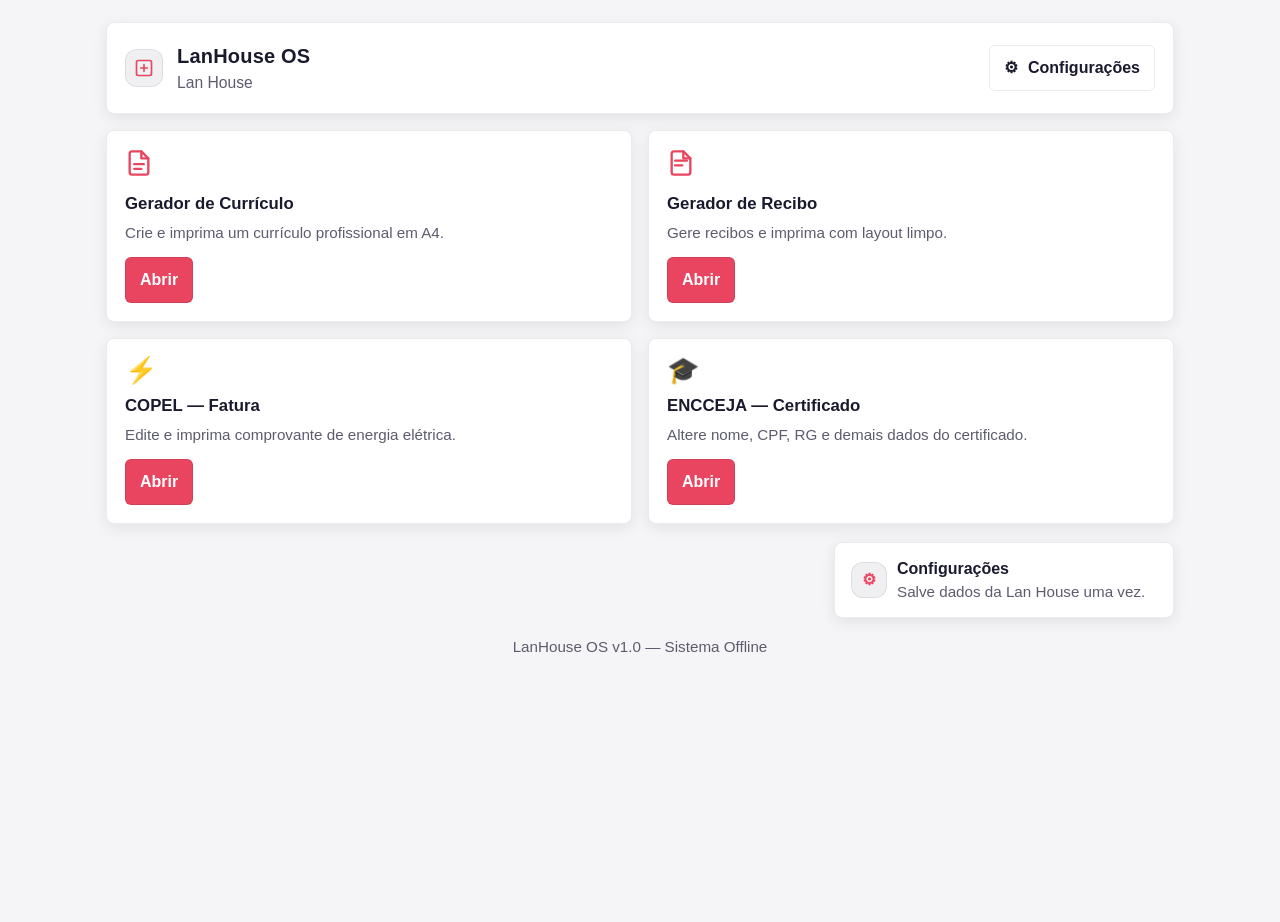
<file: index.html>
<!DOCTYPE html>
<html lang="pt-BR">
  <head>
    <meta charset="UTF-8" />
    <meta name="viewport" content="width=device-width, initial-scale=1.0" />
    <title>LanHouse OS — Sistema Offline</title>
    <style>
:root {
  --cor-fundo: #f5f5f7;
  --cor-card: #ffffff;
  --cor-acento: #e94560;
  --cor-texto: #1a1a2e;
  --cor-texto-suave: #5c5c6e;
  --cor-borda: rgba(0, 0, 0, 0.08);
  --cor-alerta-info: #3aa0ff;
  --cor-alerta-sucesso: #2ecc71;
  --cor-alerta-erro: #e74c3c;

  --fonte-sistema: "Segoe UI", Arial, sans-serif;
  --raio-borda: 8px;
  --raio-borda-sm: 6px;
  --sombra-card: 0 4px 15px rgba(0, 0, 0, 0.08);

  --espaco-1: 8px;
  --espaco-2: 12px;
  --espaco-3: 16px;
  --espaco-4: 24px;
  --espaco-5: 32px;
}

/* === Reset básico === */
*,
*::before,
*::after {
  box-sizing: border-box;
  margin: 0;
  padding: 0;
}

html,
body {
  height: 100%;
}

body {
  font-family: var(--fonte-sistema);
  background: var(--cor-fundo);
  color: var(--cor-texto);
  line-height: 1.5;
}

a {
  color: inherit;
  text-decoration: none;
}

/* === Componentes/Utilitários reutilizáveis === */
.btn {
  appearance: none;
  border: 1px solid var(--cor-borda);
  border-radius: var(--raio-borda-sm);
  background: transparent;
  color: var(--cor-texto);
  padding: 10px 14px;
  cursor: pointer;
  font-weight: 600;
  display: inline-flex;
  align-items: center;
  gap: 10px;
}

.btn:focus {
  outline: 2px solid rgba(233, 69, 96, 0.35);
  outline-offset: 2px;
}

.btn-primario {
  background: var(--cor-acento);
  border-color: rgba(0, 0, 0, 0.1);
  color: #fff;
}

.btn-primario:hover {
  filter: brightness(1.05);
}

.btn-perigo {
  background: var(--cor-alerta-erro);
  border-color: rgba(0, 0, 0, 0.1);
  color: #fff;
}

.btn-sucesso {
  background: var(--cor-alerta-sucesso);
  border-color: rgba(0, 0, 0, 0.1);
  color: #fff;
}

.btn-outline {
  background: transparent;
  border-color: var(--cor-borda);
}

.card {
  background: var(--cor-card);
  border: 1px solid var(--cor-borda);
  border-radius: var(--raio-borda);
  box-shadow: var(--sombra-card);
  padding: var(--espaco-3);
}

.campo-form {
  display: grid;
  gap: 6px;
}

.campo-form label {
  color: var(--cor-texto-suave);
  font-size: 0.92rem;
}

.campo-form input,
.campo-form textarea,
.campo-form select {
  width: 100%;
  padding: 10px 12px;
  border-radius: var(--raio-borda-sm);
  border: 1px solid var(--cor-borda);
  background: #ffffff;
  color: var(--cor-texto);
}

.campo-form textarea {
  resize: vertical;
  min-height: 80px;
}

.grid-2 {
  display: grid;
  grid-template-columns: repeat(2, minmax(0, 1fr));
  gap: var(--espaco-3);
}

.grid-3 {
  display: grid;
  grid-template-columns: repeat(3, minmax(0, 1fr));
  gap: var(--espaco-3);
}

.alerta-info,
.alerta-sucesso,
.alerta-erro {
  border-radius: var(--raio-borda-sm);
  border: 1px solid var(--cor-borda);
  padding: 10px 12px;
  font-weight: 600;
  font-size: 0.95rem;
}

.alerta-info {
  border-color: rgba(58, 160, 255, 0.35);
}

.alerta-sucesso {
  border-color: rgba(46, 204, 113, 0.35);
}

.alerta-erro {
  border-color: rgba(231, 76, 60, 0.35);
}

/* === Responsividade simples === */
@media (max-width: 900px) {
  .grid-2,
  .grid-3 {
    grid-template-columns: 1fr;
  }
}

/* === Regra global de impressão ===
   Cada módulo pode ter regras específicas para @media print; esta base apenas
   garante que elementos com classe `.no-print` não apareçam. */
@media print {
  body {
    background: #fff !important;
    color: #000 !important;
  }

  .no-print {
    display: none !important;
  }
}
</style>
  </head>
  <body>
    <div style="max-width: 1100px; margin: 22px auto; padding: 0 16px;">
      <!-- SEÇÃO: Cabeçalho -->
      <header
        class="card no-print"
        style="padding: 18px 18px; display:flex; align-items:center; justify-content:space-between; gap:16px; margin-bottom:16px;"
      >
        <div style="display:flex; align-items:center; gap:14px;">
          <div
            aria-hidden="true"
            style="width: 38px; height: 38px; border-radius: 12px; background: #f0f0f2; border: 1px solid var(--cor-borda); display:flex; align-items:center; justify-content:center;"
          >
            <svg width="20" height="20" viewBox="0 0 24 24" fill="none" stroke="currentColor" stroke-width="2" stroke-linecap="round" stroke-linejoin="round" style="color: var(--cor-acento);">
              <rect x="3" y="3" width="18" height="18" rx="2" ry="2"></rect>
              <path d="M8 12h8"></path>
              <path d="M12 8v8"></path>
            </svg>
          </div>
          <div>
            <div style="font-size: 1.25rem; font-weight: 800; letter-spacing: 0.2px;">LanHouse OS</div>
            <div id="lanhouse-nome" style="color: var(--cor-texto-suave); font-size: 0.98rem;">Carregando...</div>
          </div>
        </div>
        <a href="config.html" class="btn btn-outline" style="text-decoration:none;">
          <span aria-hidden="true" style="font-weight:900;">⚙</span>
          Configurações
        </a>
      </header>

      <!-- SEÇÃO: Cards -->
      <main>
        <div class="grid-2" style="margin-bottom: 18px;">
          <section class="card card-modulo" style="padding: 18px;">
            <div class="card-icone" aria-hidden="true" style="font-size: 26px; line-height: 1; color: var(--cor-acento); margin-bottom: 10px;">
              <svg width="28" height="28" viewBox="0 0 24 24" fill="none" stroke="currentColor" stroke-width="2" stroke-linecap="round" stroke-linejoin="round" style="color: var(--cor-acento);">
                <path d="M14 2H6a2 2 0 0 0-2 2v16a2 2 0 0 0 2 2h12a2 2 0 0 0 2-2V8l-6-6z"></path>
                <path d="M14 2v6h6"></path>
                <path d="M8 13h8"></path>
                <path d="M8 17h6"></path>
              </svg>
            </div>
            <h3 style="font-size: 1.05rem; margin-bottom: 6px;">Gerador de Currículo</h3>
            <p style="color: var(--cor-texto-suave); margin-bottom: 12px; font-size: 0.95rem;">Crie e imprima um currículo profissional em A4.</p>
            <a href="modulos/curriculo.html" class="btn btn-primario" style="display:inline-flex;">Abrir</a>
          </section>

          <section class="card card-modulo" style="padding: 18px;">
            <div class="card-icone" aria-hidden="true" style="font-size: 26px; line-height: 1; color: var(--cor-acento); margin-bottom: 10px;">
              <svg width="28" height="28" viewBox="0 0 24 24" fill="none" stroke="currentColor" stroke-width="2" stroke-linecap="round" stroke-linejoin="round" style="color: var(--cor-acento);">
                <path d="M7 10h10"></path>
                <path d="M7 14h6"></path>
                <path d="M14 2H6a2 2 0 0 0-2 2v16a2 2 0 0 0 2 2h12a2 2 0 0 0 2-2V8l-6-6z"></path>
                <path d="M14 2v6h6"></path>
              </svg>
            </div>
            <h3 style="font-size: 1.05rem; margin-bottom: 6px;">Gerador de Recibo</h3>
            <p style="color: var(--cor-texto-suave); margin-bottom: 12px; font-size: 0.95rem;">Gere recibos e imprima com layout limpo.</p>
            <a href="modulos/recibo.html" class="btn btn-primario" style="display:inline-flex;">Abrir</a>
          </section>

          <section class="card card-modulo" style="padding: 18px;">
            <div class="card-icone" aria-hidden="true" style="font-size: 26px; line-height: 1; margin-bottom: 10px;">⚡</div>
            <h3 style="font-size: 1.05rem; margin-bottom: 6px;">COPEL — Fatura</h3>
            <p style="color: var(--cor-texto-suave); margin-bottom: 12px; font-size: 0.95rem;">Edite e imprima comprovante de energia elétrica.</p>
            <a href="modulos/copel.html" class="btn btn-primario" style="display:inline-flex;">Abrir</a>
          </section>

          <section class="card card-modulo" style="padding: 18px;">
            <div class="card-icone" aria-hidden="true" style="font-size: 26px; line-height: 1; margin-bottom: 10px;">🎓</div>
            <h3 style="font-size: 1.05rem; margin-bottom: 6px;">ENCCEJA — Certificado</h3>
            <p style="color: var(--cor-texto-suave); margin-bottom: 12px; font-size: 0.95rem;">Altere nome, CPF, RG e demais dados do certificado.</p>
            <a href="modulos/encceja.html" class="btn btn-primario" style="display:inline-flex;">Abrir</a>
          </section>
        </div>

        <!-- SEÇÃO: Card de configurações (especial, foco no canto) -->
        <div style="display:flex; justify-content:flex-end;">
          <a href="config.html" class="card no-print" style="padding: 14px 16px; max-width: 340px; width: 100%; text-decoration:none;">
            <div style="display:flex; align-items:center; gap:10px;">
              <div style="width: 36px; height: 36px; border-radius: 12px; border:1px solid var(--cor-borda); background: #f0f0f2; display:flex; align-items:center; justify-content:center; color: var(--cor-acento); font-weight:900;">
                ⚙
              </div>
              <div>
                <div style="font-weight: 900;">Configurações</div>
                <div style="color: var(--cor-texto-suave); font-size: 0.95rem;">Salve dados da Lan House uma vez.</div>
              </div>
            </div>
          </a>
        </div>
      </main>

      <!-- SEÇÃO: Rodapé -->
      <footer class="no-print" style="margin-top: 18px; color: var(--cor-texto-suave); text-align:center; font-size:0.95rem;">
        LanHouse OS v1.0 — Sistema Offline
      </footer>
    </div>

    <script>
// LanHouseStorage: utilitário 100% local para LocalStorage
// (sem dependências externas)
const LanHouseStorage = (() => {
  const KEY_CONFIG = "lanhouse_config";

  const defaults = {
    nomeLanHouse: "Lan House",
    endereco: "",
    telefone: "",
    cpfCnpj: "",
    nomeAtendente: "",
    corTema: "#e94560",
  };

  function safeParseJSON(value) {
    try {
      return JSON.parse(value);
    } catch (_) {
      return null;
    }
  }

  function carregarConfig() {
    const raw = localStorage.getItem(KEY_CONFIG);
    if (!raw) return { ...defaults };
    const parsed = safeParseJSON(raw);
    if (!parsed || typeof parsed !== "object") return { ...defaults };
    return { ...defaults, ...parsed };
  }

  function salvarConfig(dados) {
    const payload = { ...defaults, ...(dados && typeof dados === "object" ? dados : {}) };
    try {
      localStorage.setItem(KEY_CONFIG, JSON.stringify(payload));
      return true;
    } catch (_) {
      return false;
    }
  }

  function salvar(chave, dados) {
    if (!chave) return false;
    try {
      localStorage.setItem(chave, JSON.stringify(dados));
      return true;
    } catch (_) {
      return false;
    }
  }

  function carregar(chave) {
    if (!chave) return null;
    const raw = localStorage.getItem(chave);
    if (!raw) return null;
    const parsed = safeParseJSON(raw);
    return parsed === null ? null : parsed;
  }

  function listar(prefixo) {
    const resultados = [];
    const p = String(prefixo || "");
    for (let i = 0; i < localStorage.length; i++) {
      const k = localStorage.key(i);
      if (!k || !k.startsWith(p)) continue;

      const raw = localStorage.getItem(k);
      const parsed = safeParseJSON(raw);
      resultados.push({
        chave: k,
        dados: parsed,
      });
    }
    return resultados;
  }

  function remover(chave) {
    if (!chave) return false;
    try {
      localStorage.removeItem(chave);
      return true;
    } catch (_) {
      return false;
    }
  }

  return {
    defaults,
    carregarConfig,
    salvarConfig,
    salvar,
    carregar,
    listar,
    remover,
  };
})();
    </script>
    <script>
      // --- SEÇÃO: Atualização do nome (em tempo real) ---
      const elNome = document.getElementById("lanhouse-nome");

      function atualizarUI() {
        const cfg = LanHouseStorage.carregarConfig();
        const nome = (cfg && cfg.nomeLanHouse) ? cfg.nomeLanHouse : LanHouseStorage.defaults.nomeLanHouse;
        elNome.textContent = nome;

        // Mantém a cor de destaque sincronizada com a config.
        if (cfg && cfg.corTema) {
          document.documentElement.style.setProperty("--cor-acento", cfg.corTema);
        }
      }

      atualizarUI();
      window.addEventListener("storage", atualizarUI);

      // Em alguns cenários (mesma aba), `storage` não dispara quando salvamos.
      // Um polling leve ajuda a deixar o header realmente "em tempo real".
      setInterval(atualizarUI, 1500);
    </script>
  </body>
</html>
</file>
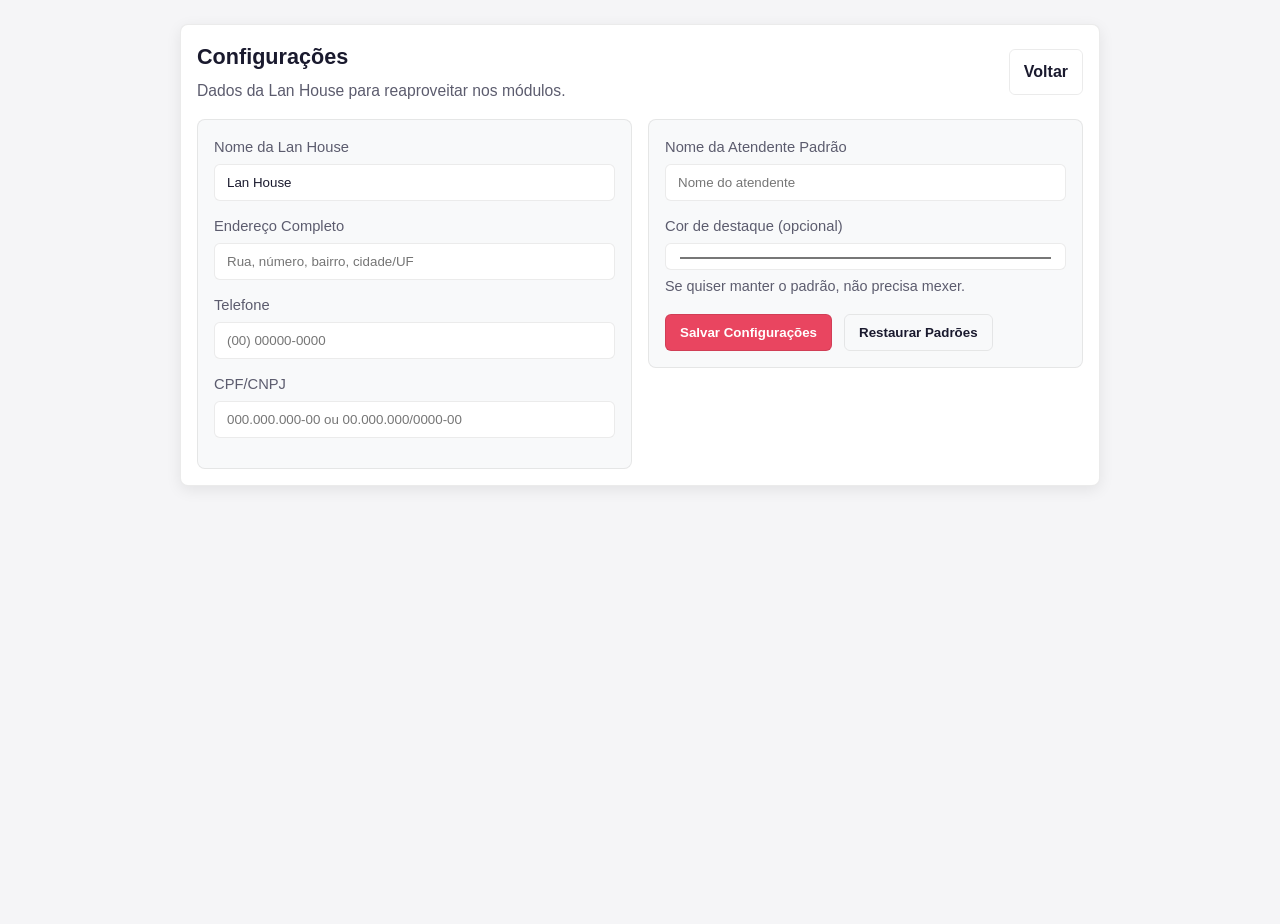
<file: config.html>
<!DOCTYPE html>
<html lang="pt-BR">
  <head>
    <meta charset="UTF-8" />
    <meta name="viewport" content="width=device-width, initial-scale=1.0" />
    <title>Configurações — LanHouse OS</title>
    <style>
:root {
  --cor-fundo: #f5f5f7;
  --cor-card: #ffffff;
  --cor-acento: #e94560;
  --cor-texto: #1a1a2e;
  --cor-texto-suave: #5c5c6e;
  --cor-borda: rgba(0, 0, 0, 0.08);
  --cor-alerta-info: #3aa0ff;
  --cor-alerta-sucesso: #2ecc71;
  --cor-alerta-erro: #e74c3c;

  --fonte-sistema: "Segoe UI", Arial, sans-serif;
  --raio-borda: 8px;
  --raio-borda-sm: 6px;
  --sombra-card: 0 4px 15px rgba(0, 0, 0, 0.08);

  --espaco-1: 8px;
  --espaco-2: 12px;
  --espaco-3: 16px;
  --espaco-4: 24px;
  --espaco-5: 32px;
}

/* === Reset básico === */
*,
*::before,
*::after {
  box-sizing: border-box;
  margin: 0;
  padding: 0;
}

html,
body {
  height: 100%;
}

body {
  font-family: var(--fonte-sistema);
  background: var(--cor-fundo);
  color: var(--cor-texto);
  line-height: 1.5;
}

a {
  color: inherit;
  text-decoration: none;
}

/* === Componentes/Utilitários reutilizáveis === */
.btn {
  appearance: none;
  border: 1px solid var(--cor-borda);
  border-radius: var(--raio-borda-sm);
  background: transparent;
  color: var(--cor-texto);
  padding: 10px 14px;
  cursor: pointer;
  font-weight: 600;
  display: inline-flex;
  align-items: center;
  gap: 10px;
}

.btn:focus {
  outline: 2px solid rgba(233, 69, 96, 0.35);
  outline-offset: 2px;
}

.btn-primario {
  background: var(--cor-acento);
  border-color: rgba(0, 0, 0, 0.1);
  color: #fff;
}

.btn-primario:hover {
  filter: brightness(1.05);
}

.btn-perigo {
  background: var(--cor-alerta-erro);
  border-color: rgba(0, 0, 0, 0.1);
  color: #fff;
}

.btn-sucesso {
  background: var(--cor-alerta-sucesso);
  border-color: rgba(0, 0, 0, 0.1);
  color: #fff;
}

.btn-outline {
  background: transparent;
  border-color: var(--cor-borda);
}

.card {
  background: var(--cor-card);
  border: 1px solid var(--cor-borda);
  border-radius: var(--raio-borda);
  box-shadow: var(--sombra-card);
  padding: var(--espaco-3);
}

.campo-form {
  display: grid;
  gap: 6px;
}

.campo-form label {
  color: var(--cor-texto-suave);
  font-size: 0.92rem;
}

.campo-form input,
.campo-form textarea,
.campo-form select {
  width: 100%;
  padding: 10px 12px;
  border-radius: var(--raio-borda-sm);
  border: 1px solid var(--cor-borda);
  background: #ffffff;
  color: var(--cor-texto);
}

.campo-form textarea {
  resize: vertical;
  min-height: 80px;
}

.grid-2 {
  display: grid;
  grid-template-columns: repeat(2, minmax(0, 1fr));
  gap: var(--espaco-3);
}

.grid-3 {
  display: grid;
  grid-template-columns: repeat(3, minmax(0, 1fr));
  gap: var(--espaco-3);
}

.alerta-info,
.alerta-sucesso,
.alerta-erro {
  border-radius: var(--raio-borda-sm);
  border: 1px solid var(--cor-borda);
  padding: 10px 12px;
  font-weight: 600;
  font-size: 0.95rem;
}

.alerta-info {
  border-color: rgba(58, 160, 255, 0.35);
}

.alerta-sucesso {
  border-color: rgba(46, 204, 113, 0.35);
}

.alerta-erro {
  border-color: rgba(231, 76, 60, 0.35);
}

/* === Responsividade simples === */
@media (max-width: 900px) {
  .grid-2,
  .grid-3 {
    grid-template-columns: 1fr;
  }
}

/* === Regra global de impressão ===
   Cada módulo pode ter regras específicas para @media print; esta base apenas
   garante que elementos com classe `.no-print` não apareçam. */
@media print {
  body {
    background: #fff !important;
    color: #000 !important;
  }

  .no-print {
    display: none !important;
  }
}
</style>
  </head>
  <body>
    <main class="card" style="max-width: 920px; margin: 24px auto;">
      <div style="display:flex; align-items:center; justify-content:space-between; gap:16px; margin-bottom:16px;">
        <div>
          <h1 style="font-size:1.35rem; margin-bottom:6px;">Configurações</h1>
          <p style="color: var(--cor-texto-suave); font-size: 0.98rem;">
            Dados da Lan House para reaproveitar nos módulos.
          </p>
        </div>
        <div class="no-print" style="display:flex; gap:10px; align-items:center;">
          <a href="index.html" class="btn btn-outline">Voltar</a>
        </div>
      </div>

      <form id="form-config" class="grid-2" style="align-items:start;">
        <div class="card" style="box-shadow:none; padding:16px; background: #f8f9fa;">
          <!-- SEÇÃO: Dados da Lan House -->
          <div class="campo-form" style="margin-bottom:14px;">
            <label for="nomeLanHouse">Nome da Lan House</label>
            <input id="nomeLanHouse" type="text" placeholder="Lan House" />
          </div>

          <div class="campo-form" style="margin-bottom:14px;">
            <label for="endereco">Endereço Completo</label>
            <input id="endereco" type="text" placeholder="Rua, número, bairro, cidade/UF" />
          </div>

          <div class="campo-form" style="margin-bottom:14px;">
            <label for="telefone">Telefone</label>
            <input id="telefone" type="text" placeholder="(00) 00000-0000" inputmode="tel" />
          </div>

          <div class="campo-form" style="margin-bottom:14px;">
            <label for="cpfCnpj">CPF/CNPJ</label>
            <input id="cpfCnpj" type="text" placeholder="000.000.000-00 ou 00.000.000/0000-00" inputmode="numeric" />
          </div>
        </div>

        <div class="card" style="box-shadow:none; padding:16px; background: #f8f9fa;">
          <!-- SEÇÃO: Atendente -->
          <div class="campo-form" style="margin-bottom:14px;">
            <label for="nomeAtendente">Nome da Atendente Padrão</label>
            <input id="nomeAtendente" type="text" placeholder="Nome do atendente" />
          </div>

          <div class="campo-form" style="margin-bottom:14px;">
            <label for="corTema">Cor de destaque (opcional)</label>
            <input id="corTema" type="color" />
            <div style="color: var(--cor-texto-suave); font-size: 0.9rem;">
              Se quiser manter o padrão, não precisa mexer.
            </div>
          </div>

          <div style="display:flex; gap:12px; flex-wrap:wrap; margin-top:16px;">
            <button type="submit" class="btn btn-primario">Salvar Configurações</button>
            <button type="button" id="btn-restaurar" class="btn btn-outline">Restaurar Padrões</button>
          </div>

          <div id="msg-estado" style="display:none; margin-top:14px;"></div>
        </div>
      </form>
    </main>

    <script>
// LanHouseStorage: utilitário 100% local para LocalStorage
// (sem dependências externas)
const LanHouseStorage = (() => {
  const KEY_CONFIG = "lanhouse_config";

  const defaults = {
    nomeLanHouse: "Lan House",
    endereco: "",
    telefone: "",
    cpfCnpj: "",
    nomeAtendente: "",
    corTema: "#e94560",
  };

  function safeParseJSON(value) {
    try {
      return JSON.parse(value);
    } catch (_) {
      return null;
    }
  }

  function carregarConfig() {
    const raw = localStorage.getItem(KEY_CONFIG);
    if (!raw) return { ...defaults };
    const parsed = safeParseJSON(raw);
    if (!parsed || typeof parsed !== "object") return { ...defaults };
    return { ...defaults, ...parsed };
  }

  function salvarConfig(dados) {
    const payload = { ...defaults, ...(dados && typeof dados === "object" ? dados : {}) };
    try {
      localStorage.setItem(KEY_CONFIG, JSON.stringify(payload));
      return true;
    } catch (_) {
      return false;
    }
  }

  function salvar(chave, dados) {
    if (!chave) return false;
    try {
      localStorage.setItem(chave, JSON.stringify(dados));
      return true;
    } catch (_) {
      return false;
    }
  }

  function carregar(chave) {
    if (!chave) return null;
    const raw = localStorage.getItem(chave);
    if (!raw) return null;
    const parsed = safeParseJSON(raw);
    return parsed === null ? null : parsed;
  }

  function listar(prefixo) {
    const resultados = [];
    const p = String(prefixo || "");
    for (let i = 0; i < localStorage.length; i++) {
      const k = localStorage.key(i);
      if (!k || !k.startsWith(p)) continue;

      const raw = localStorage.getItem(k);
      const parsed = safeParseJSON(raw);
      resultados.push({
        chave: k,
        dados: parsed,
      });
    }
    return resultados;
  }

  function remover(chave) {
    if (!chave) return false;
    try {
      localStorage.removeItem(chave);
      return true;
    } catch (_) {
      return false;
    }
  }

  return {
    defaults,
    carregarConfig,
    salvarConfig,
    salvar,
    carregar,
    listar,
    remover,
  };
})();
    </script>
    <script>
      // --- SEÇÃO: helpers de UI ---
      const $ = (id) => document.getElementById(id);
      const form = $("form-config");
      const msgEstado = $("msg-estado");

      function setMensagem(tipo, texto) {
        msgEstado.style.display = "block";
        msgEstado.className = "";
        if (tipo === "sucesso") msgEstado.classList.add("alerta-sucesso");
        if (tipo === "erro") msgEstado.classList.add("alerta-erro");
        if (tipo === "info") msgEstado.classList.add("alerta-info");
        msgEstado.textContent = texto;
      }

      // --- SEÇÃO: inicialização ---
      function preencherFormulario(config) {
        $("nomeLanHouse").value = config.nomeLanHouse || "";
        $("endereco").value = config.endereco || "";
        $("telefone").value = config.telefone || "";
        $("cpfCnpj").value = config.cpfCnpj || "";
        $("nomeAtendente").value = config.nomeAtendente || "";
        $("corTema").value = config.corTema || "#e94560";

        // Aplica a cor tema ao documento (opcional, para deixar consistente).
        document.documentElement.style.setProperty("--cor-acento", $("corTema").value);
      }

      const configAtual = LanHouseStorage.carregarConfig();
      preencherFormulario(configAtual);

      // --- SEÇÃO: salvar ---
      form.addEventListener("submit", (e) => {
        e.preventDefault();

        const dados = {
          nomeLanHouse: $("nomeLanHouse").value.trim(),
          endereco: $("endereco").value.trim(),
          telefone: $("telefone").value.trim(),
          cpfCnpj: $("cpfCnpj").value.trim(),
          nomeAtendente: $("nomeAtendente").value.trim(),
          corTema: $("corTema").value,
        };

        const ok = LanHouseStorage.salvarConfig(dados);
        if (ok) {
          setMensagem("sucesso", "Configurações salvas com sucesso.");
        } else {
          setMensagem("erro", "Não foi possível salvar as configurações no navegador.");
        }
      });

      $("btn-restaurar").addEventListener("click", () => {
        preencherFormulario(LanHouseStorage.defaults);
        setMensagem("info", "Valores de exemplo restaurados. Clique em Salvar para persistir.");
      });
    </script>
  </body>
</html>
</file>
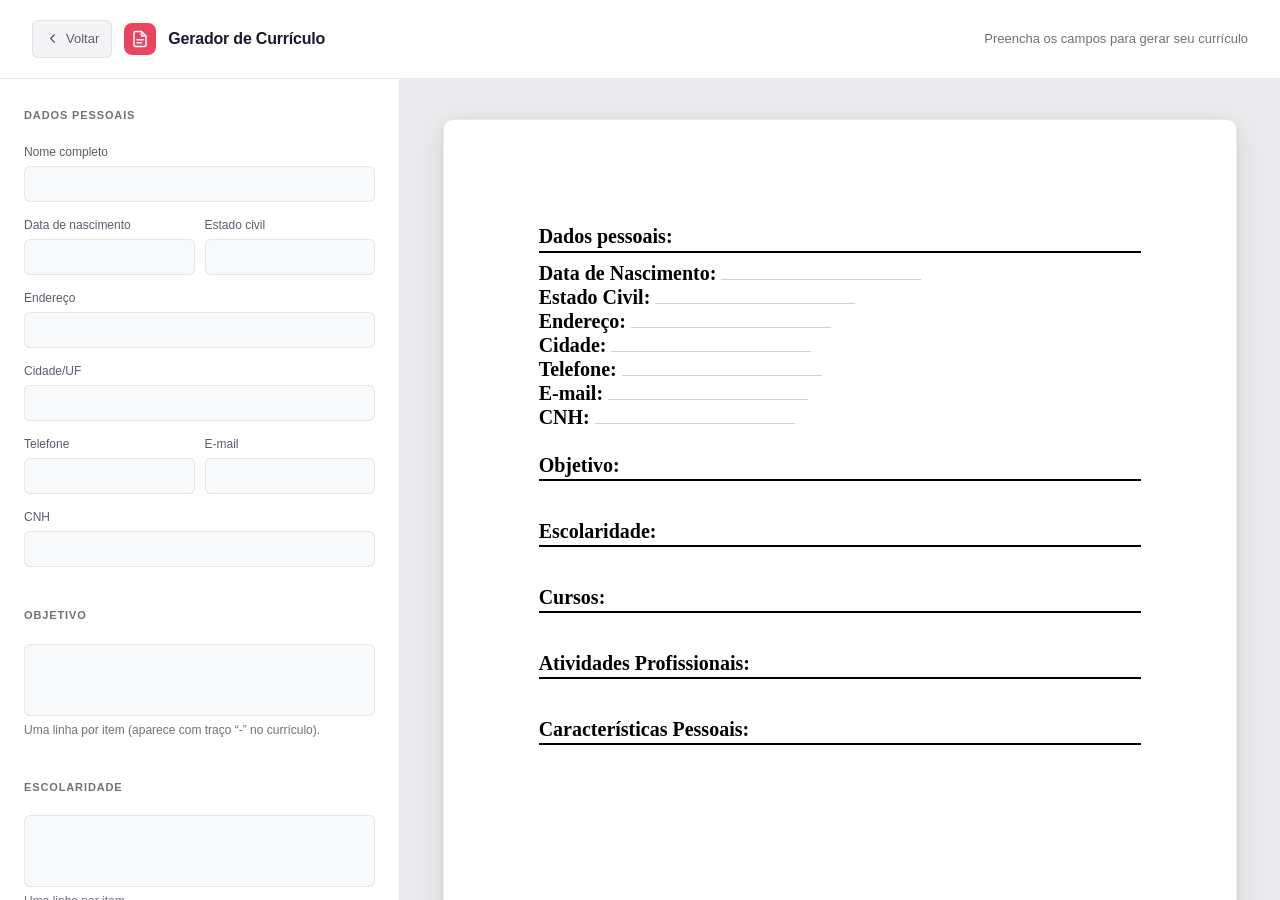
<file: modulos/curriculo.html>
<!DOCTYPE html>
<html lang="pt-BR">
  <head>
    <meta charset="UTF-8" />
    <meta name="viewport" content="width=device-width, initial-scale=1.0" />
    <title>Gerador de Currículo — LanHouse OS</title>
    <style>
    *, *::before, *::after {
      box-sizing: border-box;
      margin: 0;
      padding: 0;
    }

    :root {
      --bg: #f5f5f7;
      --surface: #ffffff;
      --border: rgba(0, 0, 0, 0.08);
      --border-focus: rgba(233, 69, 96, 0.35);
      --text-primary: #1a1a2e;
      --text-secondary: #5c5c6e;
      --text-muted: #71717a;
      --accent: #e94560;
      --accent-hover: #d83f5a;
      --btn-export: #e94560;
      --radius: 10px;
      --radius-sm: 6px;
      --shadow-receipt: 0 2px 8px rgba(0,0,0,0.06), 0 8px 32px rgba(0,0,0,0.09);
    }

    html, body {
      height: 100%;
      overflow: hidden;
      font-family: "Segoe UI", Arial, sans-serif;
      background: var(--bg);
      color: var(--text-primary);
      font-size: 15px;
      line-height: 1.5;
    }

    a {
      color: inherit;
      text-decoration: none;
    }

    .app {
      display: grid;
      grid-template-columns: 400px 1fr;
      grid-template-rows: auto minmax(0, 1fr);
      height: 100vh;
      height: 100dvh;
      overflow: hidden;
    }

    .app-header {
      grid-column: 1 / -1;
      padding: 20px 32px;
      background: var(--surface);
      border-bottom: 1px solid var(--border);
      display: flex;
      align-items: center;
      gap: 12px;
    }

    .btn-back {
      display: inline-flex;
      align-items: center;
      gap: 6px;
      padding: 8px 12px;
      border-radius: var(--radius-sm);
      font-size: 13px;
      font-weight: 500;
      color: var(--text-secondary);
      background: var(--bg);
      border: 1px solid var(--border);
      flex-shrink: 0;
      transition: background 0.15s, border-color 0.15s, color 0.15s;
    }

    .btn-back:hover {
      background: var(--surface);
      border-color: var(--border-focus);
      color: var(--text-primary);
    }

    .btn-back svg {
      width: 15px;
      height: 15px;
      flex-shrink: 0;
    }

    .app-header .logo {
      width: 32px;
      height: 32px;
      background: var(--accent);
      border-radius: 8px;
      display: flex;
      align-items: center;
      justify-content: center;
      flex-shrink: 0;
    }

    .app-header .logo svg {
      width: 18px;
      height: 18px;
      stroke: #fff;
    }

    .app-header h1 {
      font-size: 16px;
      font-weight: 600;
      color: var(--text-primary);
      letter-spacing: -0.2px;
    }

    .app-header p {
      font-size: 13px;
      color: var(--text-muted);
      margin-left: auto;
    }

    .sidebar {
      background: var(--surface);
      border-right: 1px solid var(--border);
      padding: 28px 24px;
      overflow-y: auto;
      overflow-x: hidden;
      min-height: 0;
      overscroll-behavior: contain;
      display: flex;
      flex-direction: column;
      gap: 20px;
    }

    .sidebar-title {
      font-size: 11px;
      font-weight: 600;
      letter-spacing: 0.08em;
      text-transform: uppercase;
      color: var(--text-muted);
    }

    .field-group {
      display: flex;
      flex-direction: column;
      gap: 14px;
    }

    .field {
      display: flex;
      flex-direction: column;
      gap: 5px;
    }

    .field label {
      font-size: 12px;
      font-weight: 500;
      color: var(--text-secondary);
    }

    .field input,
    .field textarea,
    .field select {
      width: 100%;
      padding: 9px 12px;
      border: 1px solid var(--border);
      border-radius: var(--radius-sm);
      font-family: inherit;
      font-size: 14px;
      color: var(--text-primary);
      background: #f8f9fa;
      outline: none;
      transition: border-color 0.15s, box-shadow 0.15s;
      resize: none;
    }

    .field input:focus,
    .field textarea:focus,
    .field select:focus {
      border-color: var(--border-focus);
      background: var(--surface);
      box-shadow: 0 0 0 3px rgba(63,63,70,0.08);
    }

    .field textarea {
      min-height: 72px;
    }

    .field-hint {
      font-size: 12px;
      color: var(--text-muted);
    }

    .field-row {
      display: grid;
      grid-template-columns: 1fr 1fr;
      gap: 10px;
    }

    .divider {
      height: 1px;
      background: var(--border);
    }

    .item-block {
      border: 1px solid var(--border);
      border-radius: var(--radius-sm);
      padding: 12px;
      margin-bottom: 10px;
      background: #fafafa;
    }

    .item-block-actions {
      margin-top: 10px;
      display: flex;
      justify-content: flex-end;
    }

    .btn-group {
      display: flex;
      flex-direction: column;
      gap: 8px;
      margin-top: auto;
    }

    .btn {
      display: inline-flex;
      align-items: center;
      justify-content: center;
      gap: 7px;
      padding: 10px 16px;
      border-radius: var(--radius-sm);
      font-family: inherit;
      font-size: 13.5px;
      font-weight: 500;
      cursor: pointer;
      border: none;
      transition: background 0.15s, color 0.15s, box-shadow 0.15s, transform 0.1s;
      width: 100%;
    }

    .btn:active {
      transform: scale(0.98);
    }

    .btn svg {
      width: 15px;
      height: 15px;
      flex-shrink: 0;
    }

    .btn-primary {
      background: var(--btn-export);
      color: #fff;
    }

    .btn-primary:hover {
      background: var(--accent-hover);
    }

    .btn-outline {
      background: var(--surface);
      color: var(--text-primary);
      border: 1px solid var(--border);
    }

    .btn-outline:hover {
      background: var(--bg);
      border-color: var(--border-focus);
    }

    .btn-danger {
      background: #e74c3c;
      color: #fff;
    }

    .btn-danger:hover {
      background: #c0392b;
    }

    .btn-add,
    .btn-sm {
      width: auto;
    }

    .btn-sm {
      padding: 7px 12px;
      font-size: 12.5px;
    }

    .preview-area {
      padding: 40px;
      display: flex;
      align-items: flex-start;
      justify-content: center;
      overflow-y: auto;
      overflow-x: hidden;
      min-height: 0;
      overscroll-behavior: contain;
      background: #ebebed;
    }

    #area-impressao {
      background: #fff;
      color: #000;
      border-radius: var(--radius);
      box-shadow: var(--shadow-receipt);
      width: 100%;
      max-width: 210mm;
      min-height: 297mm;
      padding: 15mm 25mm;
      border: 1px solid var(--border);
      font-family: "Times New Roman", Times, serif;
      font-size: 15pt;
      line-height: 1.2;
    }

    .cv-nome {
      text-align: center;
      font-weight: bold;
      font-size: 20pt;
      margin-bottom: 14pt;
    }

    .cv-secao {
      margin-bottom: 18pt;
    }

    .cv-secao:last-child {
      margin-bottom: 0;
    }

    .cv-secao-titulo {
      font-weight: bold;
      border-bottom: 1.5pt solid #000;
      padding-bottom: 2pt;
      margin-bottom: 6pt;
    }

    .cv-secao-corpo {
      padding-left: 0;
    }

    .cv-dado {
      margin-bottom: 0;
    }

    .cv-dado-label {
      font-weight: bold;
    }

    .cv-link {
      color: #0563c1;
      text-decoration: underline;
    }

    .cv-lista-item {
      margin-bottom: 0;
      padding-left: 0;
    }

    .cv-exp {
      margin-bottom: 16pt;
      margin-top: 10pt;
    }

    .cv-exp:first-child {
      margin-top: 0;
    }

    .cv-exp:last-child {
      margin-bottom: 0;
    }

    .cv-exp-empresa {
      font-weight: bold;
      margin-bottom: 0;
    }

    .cv-exp-linha {
      font-weight: normal;
      margin-bottom: 0;
    }

    .cv-exp-label {
      font-weight: bold;
    }

    .cv-caracteristicas {
      text-align: justify;
    }

    .cv-nome-vazio {
      min-height: 1.1em;
      margin-bottom: 14pt;
    }

    .cv-valor-vazio {
      display: inline-block;
      min-width: 10em;
      border-bottom: 1px solid #d0d0d4;
    }

    .cv-dado-vazio .cv-dado-label {
      color: #000;
    }

    .cv-secao-vazia .cv-secao-corpo-vazio {
      min-height: 4pt;
    }

    .alerta-info,
    .alerta-sucesso,
    .alerta-erro {
      border-radius: var(--radius-sm);
      border: 1px solid var(--border);
      padding: 10px 12px;
      font-weight: 500;
      font-size: 13px;
    }

    .alerta-info {
      border-color: rgba(58, 160, 255, 0.35);
      background: rgba(58, 160, 255, 0.08);
    }

    .alerta-sucesso {
      border-color: rgba(46, 204, 113, 0.35);
      background: rgba(46, 204, 113, 0.08);
    }

    .alerta-erro {
      border-color: rgba(231, 76, 60, 0.35);
      background: rgba(231, 76, 60, 0.08);
    }

    .modal-overlay {
      position: fixed;
      inset: 0;
      display: none;
      align-items: center;
      justify-content: center;
      background: rgba(0,0,0,0.45);
      padding: 16px;
      z-index: 50;
    }

    .modal-card {
      max-width: 520px;
      padding: 20px;
      width: 100%;
      background: var(--surface);
      border: 1px solid var(--border);
      border-radius: var(--radius);
      box-shadow: var(--shadow-receipt);
    }

    .modal-card h2 {
      font-size: 16px;
      font-weight: 600;
      margin-bottom: 8px;
    }

    .modal-card p {
      color: var(--text-secondary);
      margin-bottom: 16px;
      font-size: 14px;
    }

    .modal-actions {
      display: flex;
      gap: 10px;
      flex-wrap: wrap;
    }

    .modal-actions .btn {
      width: auto;
      flex: 1;
      min-width: 120px;
    }

    @media (max-width: 860px) {
      html, body {
        overflow: auto;
      }

      .app {
        grid-template-columns: 1fr;
        grid-template-rows: auto auto 1fr;
        height: auto;
        min-height: 100vh;
        overflow: visible;
      }

      .app-header p {
        display: none;
      }

      .sidebar {
        border-right: none;
        border-bottom: 1px solid var(--border);
        padding: 20px 16px;
        gap: 16px;
        overflow: visible;
        min-height: auto;
      }

      .field-row {
        grid-template-columns: 1fr;
      }

      .btn-group {
        flex-direction: row;
        flex-wrap: wrap;
        margin-top: 0;
      }

      .btn-group .btn {
        flex: 1;
        min-width: 140px;
      }

      .preview-area {
        padding: 24px 16px;
        overflow: visible;
        min-height: auto;
      }

      #area-impressao {
        padding: 20px 24px;
      }
    }

    @media print {
      html, body {
        overflow: visible !important;
        height: auto !important;
        background: #fff !important;
      }

      .app {
        display: block !important;
        height: auto !important;
        overflow: visible !important;
      }

      .app-header,
      .sidebar,
      .modal-overlay {
        display: none !important;
      }

      .preview-area {
        display: block !important;
        padding: 0 !important;
        margin: 0 !important;
        background: #fff !important;
        overflow: visible !important;
      }

      #area-impressao {
        display: block !important;
        position: static !important;
        width: 210mm;
        min-height: auto;
        margin: 0 auto;
        padding: 15mm 25mm;
        font-family: "Times New Roman", Times, serif;
        font-size: 15pt;
        color: #000 !important;
        background: #fff !important;
        border: none !important;
        border-radius: 0 !important;
        box-shadow: none !important;
        page-break-inside: avoid;
      }

      @page {
        size: A4;
        margin: 0;
      }

      .cv-link {
        color: #0563c1 !important;
      }

      .cv-nome-vazio,
      .cv-dado-vazio,
      .cv-secao-vazia,
      .cv-secao-corpo-vazio {
        display: none !important;
      }
    }
    </style>
  </head>
  <body>
    <div class="app">

      <header class="app-header">
        <a href="../index.html" class="btn-back">
          <svg viewBox="0 0 24 24" fill="none" stroke="currentColor" stroke-width="2" stroke-linecap="round" stroke-linejoin="round">
            <polyline points="15 18 9 12 15 6"/>
          </svg>
          Voltar
        </a>
        <div class="logo">
          <svg viewBox="0 0 24 24" fill="none" stroke-width="2" stroke-linecap="round" stroke-linejoin="round">
            <path d="M14 2H6a2 2 0 0 0-2 2v16a2 2 0 0 0 2 2h12a2 2 0 0 0 2-2V8l-6-6z"/>
            <path d="M14 2v6h6"/>
            <path d="M8 13h8"/>
            <path d="M8 17h6"/>
          </svg>
        </div>
        <h1>Gerador de Currículo</h1>
        <p>Preencha os campos para gerar seu currículo</p>
      </header>

      <aside class="sidebar">
        <span class="sidebar-title">Dados pessoais</span>
        <div class="field-group">
          <div class="field">
            <label for="inp-nome">Nome completo</label>
            <input id="inp-nome" type="text" />
          </div>
          <div class="field-row">
            <div class="field">
              <label for="inp-nascimento">Data de nascimento</label>
              <input id="inp-nascimento" type="text" inputmode="numeric" maxlength="10" />
            </div>
            <div class="field">
              <label for="inp-estado-civil">Estado civil</label>
              <input id="inp-estado-civil" type="text" />
            </div>
          </div>
          <div class="field">
            <label for="inp-endereco">Endereço</label>
            <input id="inp-endereco" type="text" />
          </div>
          <div class="field">
            <label for="inp-cidadeUf">Cidade/UF</label>
            <input id="inp-cidadeUf" type="text" />
          </div>
          <div class="field-row">
            <div class="field">
              <label for="inp-telefone">Telefone</label>
              <input id="inp-telefone" type="text" inputmode="tel" />
            </div>
            <div class="field">
              <label for="inp-email">E-mail</label>
              <input id="inp-email" type="email" />
            </div>
          </div>
          <div class="field">
            <label for="inp-cnh">CNH</label>
            <input id="inp-cnh" type="text" />
          </div>
        </div>

        <div class="divider"></div>

        <span class="sidebar-title">Objetivo</span>
        <div class="field-group">
          <div class="field">
            <textarea id="inp-objetivo" rows="3"></textarea>
            <span class="field-hint">Uma linha por item (aparece com traço “-” no currículo).</span>
          </div>
        </div>

        <div class="divider"></div>

        <span class="sidebar-title">Escolaridade</span>
        <div class="field-group">
          <div class="field">
            <textarea id="inp-escolaridade" rows="3"></textarea>
            <span class="field-hint">Uma linha por item.</span>
          </div>
        </div>

        <div class="divider"></div>

        <span class="sidebar-title">Cursos</span>
        <div class="field-group">
          <div class="field">
            <textarea id="inp-cursos" rows="3"></textarea>
            <span class="field-hint">Uma linha por curso.</span>
          </div>
        </div>

        <div class="divider"></div>

        <span class="sidebar-title">Atividades profissionais</span>
        <div id="lista-experiencias"></div>
        <button type="button" id="btn-adicionar-experiencia" class="btn btn-primary btn-add">+ Adicionar atividade</button>

        <div class="divider"></div>

        <span class="sidebar-title">Características pessoais</span>
        <div class="field-group">
          <div class="field">
            <textarea id="inp-caracteristicas" rows="4"></textarea>
            <span class="field-hint">Texto justificado no documento. Uma linha por item.</span>
          </div>
        </div>

        <div id="msg-estado" style="display:none;"></div>

        <div class="btn-group">
          <button type="button" id="btn-imprimir" class="btn btn-primary">
            <svg viewBox="0 0 24 24" fill="none" stroke="currentColor" stroke-width="2" stroke-linecap="round" stroke-linejoin="round">
              <polyline points="6 9 6 2 18 2 18 9"/>
              <path d="M6 18H4a2 2 0 0 1-2-2v-5a2 2 0 0 1 2-2h16a2 2 0 0 1 2 2v5a2 2 0 0 1-2 2h-2"/>
              <rect x="6" y="14" width="12" height="8"/>
            </svg>
            Imprimir / Salvar PDF
          </button>
          <button type="button" id="btn-salvar-rascunho" class="btn btn-outline">
            <svg viewBox="0 0 24 24" fill="none" stroke="currentColor" stroke-width="2" stroke-linecap="round" stroke-linejoin="round">
              <path d="M19 21H5a2 2 0 0 1-2-2V5a2 2 0 0 1 2-2h11l5 5v11a2 2 0 0 1-2 2z"/>
              <polyline points="17 21 17 13 7 13 7 21"/>
              <polyline points="7 3 7 8 15 8"/>
            </svg>
            Salvar Rascunho
          </button>
          <button type="button" id="btn-carregar-rascunho" class="btn btn-outline">
            <svg viewBox="0 0 24 24" fill="none" stroke="currentColor" stroke-width="2" stroke-linecap="round" stroke-linejoin="round">
              <path d="M22 19a2 2 0 0 1-2 2H4a2 2 0 0 1-2-2V5a2 2 0 0 1 2-2h5l2 3h9a2 2 0 0 1 2 2z"/>
            </svg>
            Carregar Rascunho
          </button>
          <button type="button" id="btn-limpar" class="btn btn-danger">
            <svg viewBox="0 0 24 24" fill="none" stroke="currentColor" stroke-width="2" stroke-linecap="round" stroke-linejoin="round">
              <polyline points="3 6 5 6 21 6"/>
              <path d="M19 6l-1 14a2 2 0 0 1-2 2H8a2 2 0 0 1-2-2L5 6"/>
              <path d="M10 11v6"/>
              <path d="M14 11v6"/>
              <path d="M9 6V4a1 1 0 0 1 1-1h4a1 1 0 0 1 1 1v2"/>
            </svg>
            Limpar Tudo
          </button>
        </div>
      </aside>

      <main class="preview-area">
        <div id="area-impressao">
          <div id="prev-conteudo"></div>
        </div>
      </main>
    </div>

    <div id="modal-confirmar" class="modal-overlay" role="dialog" aria-modal="true">
      <div class="modal-card">
        <h2>Confirmar limpeza</h2>
        <p>Esta ação vai apagar todos os campos do currículo e remover o rascunho salvo.</p>
        <div class="modal-actions">
          <button type="button" id="modal-cancelar" class="btn btn-outline">Cancelar</button>
          <button type="button" id="modal-confirmar-btn" class="btn btn-danger">Limpar Tudo</button>
        </div>
      </div>
    </div>

    <script>
// LanHouseStorage: utilitário 100% local para LocalStorage
// (sem dependências externas)
const LanHouseStorage = (() => {
  const KEY_CONFIG = "lanhouse_config";

  const defaults = {
    nomeLanHouse: "Lan House",
    endereco: "",
    telefone: "",
    cpfCnpj: "",
    nomeAtendente: "",
    corTema: "#e94560",
  };

  function safeParseJSON(value) {
    try {
      return JSON.parse(value);
    } catch (_) {
      return null;
    }
  }

  function carregarConfig() {
    const raw = localStorage.getItem(KEY_CONFIG);
    if (!raw) return { ...defaults };
    const parsed = safeParseJSON(raw);
    if (!parsed || typeof parsed !== "object") return { ...defaults };
    return { ...defaults, ...parsed };
  }

  function salvarConfig(dados) {
    const payload = { ...defaults, ...(dados && typeof dados === "object" ? dados : {}) };
    try {
      localStorage.setItem(KEY_CONFIG, JSON.stringify(payload));
      return true;
    } catch (_) {
      return false;
    }
  }

  function salvar(chave, dados) {
    if (!chave) return false;
    try {
      localStorage.setItem(chave, JSON.stringify(dados));
      return true;
    } catch (_) {
      return false;
    }
  }

  function carregar(chave) {
    if (!chave) return null;
    const raw = localStorage.getItem(chave);
    if (!raw) return null;
    const parsed = safeParseJSON(raw);
    return parsed === null ? null : parsed;
  }

  function listar(prefixo) {
    const resultados = [];
    const p = String(prefixo || "");
    for (let i = 0; i < localStorage.length; i++) {
      const k = localStorage.key(i);
      if (!k || !k.startsWith(p)) continue;

      const raw = localStorage.getItem(k);
      const parsed = safeParseJSON(raw);
      resultados.push({
        chave: k,
        dados: parsed,
      });
    }
    return resultados;
  }

  function remover(chave) {
    if (!chave) return false;
    try {
      localStorage.removeItem(chave);
      return true;
    } catch (_) {
      return false;
    }
  }

  return {
    defaults,
    carregarConfig,
    salvarConfig,
    salvar,
    carregar,
    listar,
    remover,
  };
})();
    </script>
    <script>
      // --- SEÇÃO: helpers ---
      const $ = (id) => document.getElementById(id);

      const sidebar = document.querySelector(".sidebar");
      const areaImpressao = $("area-impressao");

      const msgEstado = $("msg-estado");
      const modal = $("modal-confirmar");
      const modalCancelar = $("modal-cancelar");
      const modalConfirmar = $("modal-confirmar-btn");

      function mostrarMsg(tipo, texto) {
        msgEstado.style.display = "block";
        msgEstado.className = "";
        if (tipo === "sucesso") msgEstado.classList.add("alerta-sucesso");
        if (tipo === "erro") msgEstado.classList.add("alerta-erro");
        if (tipo === "info") msgEstado.classList.add("alerta-info");
        msgEstado.textContent = texto;
        msgEstado.scrollIntoView({ behavior: "smooth", block: "nearest" });
      }

      function mostrarModalConfirmarLimpeza() {
        modal.style.display = "flex";
      }
      function fecharModal() {
        modal.style.display = "none";
      }

      function normalizarTextoLivre(valor) {
        return String(valor || "").replace(/\s+/g, " ").trim();
      }

      function normalizarMultilinha(valor) {
        return String(valor || "").replace(/\r\n/g, "\n").trim();
      }

      function obterPrimeiroNome(nomeCompleto) {
        const nome = normalizarTextoLivre(nomeCompleto);
        if (!nome) return "";
        return nome.split(/\s+/)[0];
      }

      function tituloArquivoCurriculo() {
        const primeiroNome = obterPrimeiroNome($("inp-nome").value);
        const base = primeiroNome ? `Curriculo ${primeiroNome}` : "Curriculo";
        return base.replace(/[\\/:*?"<>|]/g, "").trim();
      }

      function escapeHtml(str) {
        return String(str)
          .replaceAll("&", "&amp;")
          .replaceAll("<", "&lt;")
          .replaceAll(">", "&gt;")
          .replaceAll('"', "&quot;")
          .replaceAll("'", "&#039;");
      }

      function splitLinhas(valor) {
        return String(valor || "")
          .split(/\n/g)
          .map((s) => s.replace(/^[-•]\s*/, "").trim())
          .filter(Boolean);
      }

      const PARTICULAS_NOME = new Set(["de", "da", "do", "dos", "das", "e"]);

      function formatNome(value) {
        return String(value || "")
          .toLowerCase()
          .replace(/\s+/g, " ")
          .trim()
          .split(" ")
          .map((palavra, i) => {
            if (!palavra) return "";
            if (i > 0 && PARTICULAS_NOME.has(palavra)) return palavra;
            return palavra.charAt(0).toUpperCase() + palavra.slice(1);
          })
          .join(" ");
      }

      function formatEmail(value) {
        return String(value || "").toLowerCase().trim();
      }

      function maskDataBR(value) {
        const d = String(value || "").replace(/\D/g, "").slice(0, 8);
        if (d.length <= 2) return d;
        if (d.length <= 4) return `${d.slice(0, 2)}/${d.slice(2)}`;
        return `${d.slice(0, 2)}/${d.slice(2, 4)}/${d.slice(4)}`;
      }

      function maskTelefone(value) {
        const d = String(value || "").replace(/\D/g, "").slice(0, 11);
        if (!d.length) return "";
        if (d.length <= 2) return `(${d}`;
        if (d.length <= 6) return `(${d.slice(0, 2)}) ${d.slice(2)}`;
        if (d.length <= 10) return `(${d.slice(0, 2)}) ${d.slice(2, 6)}-${d.slice(6)}`;
        return `(${d.slice(0, 2)}) ${d.slice(2, 7)}-${d.slice(7)}`;
      }

      function aplicarFormatador(campo) {
        if (!campo || !campo.id) return;
        const fim = () => {
          const len = campo.value.length;
          campo.setSelectionRange(len, len);
        };

        switch (campo.id) {
          case "inp-nome":
            campo.value = formatNome(campo.value);
            break;
          case "inp-email":
            campo.value = formatEmail(campo.value);
            break;
          case "inp-nascimento":
            campo.value = maskDataBR(campo.value);
            fim();
            break;
          case "inp-telefone":
            campo.value = maskTelefone(campo.value);
            fim();
            break;
          default:
            break;
        }
      }

      function aplicarFormatadoresFormulario() {
        ["inp-nome", "inp-email", "inp-nascimento", "inp-telefone"].forEach((id) => {
          const el = $(id);
          if (el) aplicarFormatador(el);
        });
      }

      function renderListaItens(linhas) {
        if (!linhas.length) return "";
        return linhas
          .map((item) => `<div class="cv-lista-item">- ${escapeHtml(item)}</div>`)
          .join("");
      }

      function renderSecao(titulo, conteudo, mostrarEstrutura) {
        const vazio = !String(conteudo || "").trim();
        if (vazio && !mostrarEstrutura) return "";
        if (vazio) {
          return `<div class="cv-secao cv-secao-vazia"><div class="cv-secao-titulo">${escapeHtml(titulo)}</div><div class="cv-secao-corpo cv-secao-corpo-vazio"></div></div>`;
        }
        return `<div class="cv-secao"><div class="cv-secao-titulo">${escapeHtml(titulo)}</div><div class="cv-secao-corpo">${conteudo}</div></div>`;
      }

      function renderDado(rotulo, valor, opts = {}) {
        const mostrarEstrutura = opts.mostrarEstrutura === true;
        const v = String(valor || "").trim();
        if (!v && !mostrarEstrutura) return "";

        const cls = v ? "" : " cv-dado-vazio";
        let valorHtml;
        if (v) {
          const html = escapeHtml(v);
          if (opts.email) {
            valorHtml = `<a class="cv-link" href="mailto:${html}">${html}</a>`;
          } else {
            valorHtml = `<span>${html}</span>`;
          }
        } else {
          valorHtml = `<span class="cv-valor-vazio"></span>`;
        }
        return `<div class="cv-dado${cls}"><span class="cv-dado-label">${escapeHtml(rotulo)}:</span> ${valorHtml}</div>`;
      }

      function renderExperiencia(item) {
        const empresa = String(item.empresa || "").trim();
        const funcao = String(item.funcao || "").trim();
        const periodo = String(item.periodo || "").trim();
        if (!empresa && !funcao && !periodo) return "";

        let html = `<div class="cv-exp">`;
        if (empresa) html += `<div class="cv-exp-empresa">${escapeHtml(empresa)}</div>`;
        if (funcao) {
          html += `<div class="cv-exp-linha"><span class="cv-exp-label">Função:</span> <span>${escapeHtml(funcao)}</span></div>`;
        }
        if (periodo) {
          html += `<div class="cv-exp-linha"><span class="cv-exp-label">Período:</span> <span>${escapeHtml(periodo)}</span></div>`;
        }
        html += `</div>`;
        return html;
      }

      // --- SEÇÃO: criação de itens dinâmicos (Atividades profissionais) ---
      function criarBlocoExperiencia(data) {
        const wrapper = document.createElement("div");
        wrapper.className = "item-block";
        wrapper.setAttribute("data-tipo", "experiencia");

        wrapper.innerHTML = `
          <div class="field">
            <label>Empresa / local</label>
            <input class="exp-empresa" type="text" value="${escapeHtml(data?.empresa || "")}" />
          </div>

          <div class="field-row" style="margin-top: 10px;">
            <div class="field">
              <label>Função</label>
              <input class="exp-funcao" type="text" value="${escapeHtml(data?.funcao || data?.cargo || "")}" />
            </div>
            <div class="field">
              <label>Período</label>
              <input class="exp-periodo" type="text" value="${escapeHtml(data?.periodo || "")}" />
            </div>
          </div>

          <div class="item-block-actions">
            <button type="button" class="btn btn-danger btn-sm" data-remove-experiencia="1">Remover</button>
          </div>
        `;
        return wrapper;
      }

      // --- SEÇÃO: áreas dinâmicas ---
      const listaExperiencias = $("lista-experiencias");

      function obterEstadoDoFormulario() {
        const personal = {
          nomeCompleto: normalizarTextoLivre($("inp-nome").value),
          dataNascimento: normalizarTextoLivre($("inp-nascimento").value),
          estadoCivil: normalizarTextoLivre($("inp-estado-civil").value),
          endereco: normalizarTextoLivre($("inp-endereco").value),
          cidadeUf: normalizarTextoLivre($("inp-cidadeUf").value),
          telefone: normalizarTextoLivre($("inp-telefone").value),
          email: normalizarTextoLivre($("inp-email").value),
          cnh: normalizarTextoLivre($("inp-cnh").value),
        };

        const objetivo = normalizarMultilinha($("inp-objetivo").value);
        const escolaridade = normalizarMultilinha($("inp-escolaridade").value);
        const cursos = normalizarMultilinha($("inp-cursos").value);
        const caracteristicas = normalizarMultilinha($("inp-caracteristicas").value);

        const experiencias = Array.from(listaExperiencias.querySelectorAll('[data-tipo="experiencia"]')).map((el) => ({
          empresa: el.querySelector(".exp-empresa")?.value || "",
          funcao: el.querySelector(".exp-funcao")?.value || "",
          periodo: el.querySelector(".exp-periodo")?.value || "",
        }));

        return { personal, objetivo, escolaridade, cursos, caracteristicas, experiencias };
      }

      function atualizarPreview(opcoes = {}) {
        const mostrarEstrutura = opcoes.apenasPreenchido !== true;
        const state = obterEstadoDoFormulario();
        const p = state.personal;
        const dadoOpts = { mostrarEstrutura };
        let html = "";

        if (p.nomeCompleto?.trim()) {
          html += `<div class="cv-nome">${escapeHtml(p.nomeCompleto.trim())}</div>`;
        } else if (mostrarEstrutura) {
          html += `<div class="cv-nome cv-nome-vazio" aria-hidden="true"></div>`;
        }

        let dadosPessoais = "";
        dadosPessoais += renderDado("Data de Nascimento", p.dataNascimento, dadoOpts);
        dadosPessoais += renderDado("Estado Civil", p.estadoCivil, dadoOpts);
        dadosPessoais += renderDado("Endereço", p.endereco, dadoOpts);
        dadosPessoais += renderDado("Cidade", p.cidadeUf, dadoOpts);
        dadosPessoais += renderDado("Telefone", p.telefone, dadoOpts);
        dadosPessoais += renderDado("E-mail", p.email, { ...dadoOpts, email: true });
        dadosPessoais += renderDado("CNH", p.cnh, dadoOpts);
        html += renderSecao("Dados pessoais:", dadosPessoais, mostrarEstrutura);

        html += renderSecao("Objetivo:", renderListaItens(splitLinhas(state.objetivo)), mostrarEstrutura);
        html += renderSecao("Escolaridade:", renderListaItens(splitLinhas(state.escolaridade)), mostrarEstrutura);
        html += renderSecao("Cursos:", renderListaItens(splitLinhas(state.cursos)), mostrarEstrutura);

        const atividades = state.experiencias
          .map((item) => renderExperiencia(item))
          .join("");
        html += renderSecao("Atividades Profissionais:", atividades, mostrarEstrutura);

        const carac = renderListaItens(splitLinhas(state.caracteristicas));
        html += renderSecao(
          "Características Pessoais:",
          carac ? `<div class="cv-caracteristicas">${carac}</div>` : "",
          mostrarEstrutura
        );

        $("prev-conteudo").innerHTML = html;
      }

      let htmlPreviewNormal = null;

      function restaurarPreviewAposImpressao() {
        if (htmlPreviewNormal !== null) {
          $("prev-conteudo").innerHTML = htmlPreviewNormal;
          htmlPreviewNormal = null;
        }
        window.removeEventListener("afterprint", restaurarPreviewAposImpressao);
      }

      // --- SEÇÃO: atualização via delegação de eventos ---
      function atualizarPreviewDebounced() {
        clearTimeout(atualizarPreviewDebounced._t);
        atualizarPreviewDebounced._t = setTimeout(atualizarPreview, 80);
      }

      const containersDeEdicao = [listaExperiencias, sidebar];

      containersDeEdicao.forEach((container) => {
        if (!container) return;
        container.addEventListener("input", (e) => {
          if (!e.target) return;
          const tag = (e.target.tagName || "").toLowerCase();
          if (tag === "input" || tag === "textarea" || tag === "select") {
            aplicarFormatador(e.target);
            atualizarPreviewDebounced();
          }
        });
        container.addEventListener("change", (e) => {
          if (!e.target) return;
          const tag = (e.target.tagName || "").toLowerCase();
          if (tag === "input" || tag === "textarea" || tag === "select") atualizarPreviewDebounced();
        });
      });

      listaExperiencias.addEventListener("click", (e) => {
        const btn = e.target.closest('button[data-remove-experiencia="1"]');
        if (!btn) return;
        btn.closest('[data-tipo="experiencia"]').remove();
        atualizarPreview();
      });

      $("btn-adicionar-experiencia").addEventListener("click", () => {
        listaExperiencias.appendChild(criarBlocoExperiencia({}));
        atualizarPreview();
      });

      // --- SEÇÃO: rascunhos ---
      function aplicarEstadoNoFormulario(state) {
        listaExperiencias.innerHTML = "";

        $("inp-nome").value = state.personal?.nomeCompleto || "";
        $("inp-nascimento").value = state.personal?.dataNascimento || "";
        $("inp-estado-civil").value = state.personal?.estadoCivil || "";
        $("inp-endereco").value = state.personal?.endereco || "";
        $("inp-cidadeUf").value = state.personal?.cidadeUf || "";
        $("inp-telefone").value = state.personal?.telefone || "";
        $("inp-email").value = state.personal?.email || "";
        $("inp-cnh").value = state.personal?.cnh || "";

        $("inp-objetivo").value = state.objetivo || "";
        $("inp-escolaridade").value = state.escolaridade || state.habilidades || "";
        $("inp-cursos").value = state.cursos || "";
        $("inp-caracteristicas").value = state.caracteristicas || "";

        const exps = Array.isArray(state.experiencias) ? state.experiencias : [];
        exps.forEach((item) => {
          const migrado = {
            empresa: item.empresa || "",
            funcao: item.funcao || item.cargo || "",
            periodo: item.periodo || [item.periodoDe, item.periodoAte].filter(Boolean).join(" a ") || "",
          };
          listaExperiencias.appendChild(criarBlocoExperiencia(migrado));
        });

        if (!exps.length && Array.isArray(state.formacoes) && state.formacoes.length) {
          const linhas = state.formacoes
            .map((f) => [f.curso, f.nivel, f.instituicao].filter(Boolean).join(" — "))
            .filter(Boolean);
          if (linhas.length) $("inp-escolaridade").value = linhas.join("\n");
        }

        if (!state.cursos && Array.isArray(state.cursosExtras)) {
          const linhas = state.cursosExtras
            .map((c) => c.nomeCurso || c.instituicao)
            .filter(Boolean);
          if (linhas.length) $("inp-cursos").value = linhas.join("\n");
        }

        if (!exps.length) {
          listaExperiencias.appendChild(criarBlocoExperiencia({}));
        }
      }

      function formularioTemConteudoReal() {
        const state = obterEstadoDoFormulario();
        const p = state.personal;
        if (Object.values(p).some((v) => String(v).trim())) return true;
        if ([state.objetivo, state.escolaridade, state.cursos, state.caracteristicas].some((v) => String(v).trim())) {
          return true;
        }
        return state.experiencias.some(
          (item) => item.empresa?.trim() || item.funcao?.trim() || item.periodo?.trim()
        );
      }

      $("btn-salvar-rascunho").addEventListener("click", () => {
        const state = obterEstadoDoFormulario();
        const ok = LanHouseStorage.salvar("curriculo_rascunho", state);
        if (ok) {
          mostrarMsg("sucesso", "Rascunho salvo no navegador. Ao reabrir a página, ele será carregado automaticamente.");
        } else {
          mostrarMsg("erro", "Falha ao salvar o rascunho no navegador.");
        }
      });

      $("btn-carregar-rascunho").addEventListener("click", () => {
        const raw = LanHouseStorage.carregar("curriculo_rascunho");
        if (!raw) {
          mostrarMsg("info", "Nenhum rascunho encontrado para este módulo.");
          return;
        }

        aplicarEstadoNoFormulario(raw);
        aplicarFormatadoresFormulario();
        atualizarPreview();
        mostrarMsg("sucesso", "Rascunho carregado com sucesso.");
      });

      // --- SEÇÃO: Limpar Tudo (sem confirm/alert nativo) ---
      $("btn-limpar").addEventListener("click", () => mostrarModalConfirmarLimpeza());
      modalCancelar.addEventListener("click", () => fecharModal());
      modalConfirmar.addEventListener("click", () => {
        fecharModal();

        // Zerar campos simples
        $("inp-nome").value = "";
        $("inp-nascimento").value = "";
        $("inp-estado-civil").value = "";
        $("inp-endereco").value = "";
        $("inp-cidadeUf").value = "";
        $("inp-telefone").value = "";
        $("inp-email").value = "";
        $("inp-cnh").value = "";
        $("inp-objetivo").value = "";
        $("inp-escolaridade").value = "";
        $("inp-cursos").value = "";
        $("inp-caracteristicas").value = "";

        listaExperiencias.innerHTML = "";
        listaExperiencias.appendChild(criarBlocoExperiencia({}));

        // Remover rascunho salvo
        LanHouseStorage.remover("curriculo_rascunho");
        atualizarPreview();
        mostrarMsg("sucesso", "Tudo limpo.");
      });

      $("btn-imprimir").addEventListener("click", () => {
        if (!formularioTemConteudoReal()) {
          mostrarMsg("info", "Preencha os campos do currículo antes de imprimir ou salvar em PDF.");
          return;
        }

        const tituloOriginal = document.title;
        document.title = tituloArquivoCurriculo();

        htmlPreviewNormal = $("prev-conteudo").innerHTML;
        atualizarPreview({ apenasPreenchido: true });

        const restaurarTitulo = () => {
          document.title = tituloOriginal;
          window.removeEventListener("afterprint", restaurarTitulo);
        };

        const finalizarImpressao = () => {
          restaurarPreviewAposImpressao();
          restaurarTitulo();
        };

        window.addEventListener("afterprint", finalizarImpressao);
        setTimeout(finalizarImpressao, 2000);

        requestAnimationFrame(() => window.print());
      });

      // Aplica corTema do config (para manter o mesmo destaque visual do dashboard)
      (function aplicarTema() {
        const cfg = LanHouseStorage.carregarConfig();
        if (cfg && cfg.corTema) {
          document.documentElement.style.setProperty("--accent", cfg.corTema);
          document.documentElement.style.setProperty("--btn-export", cfg.corTema);
        }
      })();

      // Ajuste visual inicial
      const rascunhoSalvo = LanHouseStorage.carregar("curriculo_rascunho");
      if (rascunhoSalvo) {
        aplicarEstadoNoFormulario(rascunhoSalvo);
      } else {
        listaExperiencias.appendChild(criarBlocoExperiencia({}));
      }
      aplicarFormatadoresFormulario();
      atualizarPreview();
    </script>
  </body>
</html>
</file>
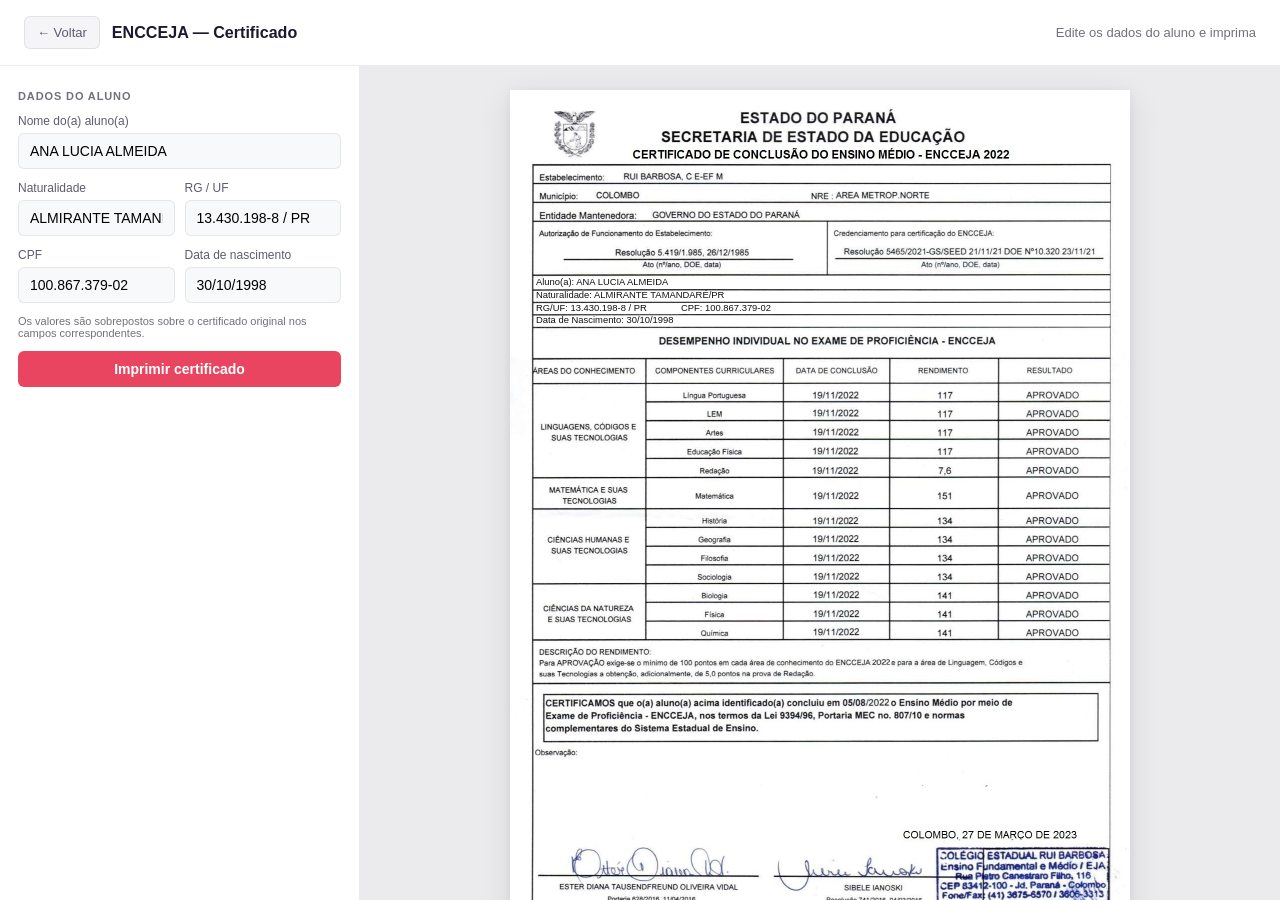
<file: modulos/encceja.html>
<!DOCTYPE html>
<html lang="pt-BR">
  <head>
    <meta charset="UTF-8" />
    <meta name="viewport" content="width=device-width, initial-scale=1.0" />
    <title>ENCCEJA — Certificado</title>
    <style>
      *, *::before, *::after { box-sizing: border-box; margin: 0; padding: 0; }

      :root {
        --bg: #f5f5f7;
        --surface: #ffffff;
        --border: rgba(0, 0, 0, 0.08);
        --border-focus: rgba(233, 69, 96, 0.35);
        --text-primary: #1a1a2e;
        --text-secondary: #5c5c6e;
        --text-muted: #71717a;
        --accent: #e94560;
        --radius-sm: 6px;

        /*
         * Mapa do certificado (imagem 1240 × 1755 px)
         * Coordenadas fornecidas pelo usuário (L=Largura, A=Altura, X=esquerda, Y=topo):
         *   ALUNO:          L:1153  A:26,31  X:47   Y:371,69
         *   NATURALIDADE:   L:1153  A:22,02  X:47   Y:400,99
         *   RG/UF:          L: 291  A:22     X:47   Y:426
         *   CPF:            L: 862  A:22     X:338  Y:426
         *   NASCIMENTO:     L:1153  A:22,02  X:47   Y:451
         */

        /* ALUNO  — h=24.31px (26.31−2), top=372.69 (centro mantido) */
        --aluno-top:    21.24%;
        --aluno-h:       1.39%;
        --aluno-left:    3.87%;
        --aluno-width:  92.90%;

        /* NATURALIDADE  — h=20.02px, top=404.49 (+2.5px) */
        --nat-top:      23.05%;
        --nat-h:         1.14%;
        --nat-left:      3.87%;
        --nat-width:    92.90%;

        /* RG/UF  — h=20px, top=429.75 (+2.75px) */
        --rg-top:       24.49%;
        --rg-h:          1.14%;
        --rg-left:       3.87%;
        --rg-width:     23.47%;

        /* CPF  — h=20px, top=429.75 (+2.75px) */
        --cpf-top:      24.49%;
        --cpf-h:         1.14%;
        --cpf-left:     27.26%;
        --cpf-width:    69.52%;

        /* NASCIMENTO  — h=20.02px, top=454.5 (+2.5px) */
        --nasc-top:     25.90%;
        --nasc-h:        1.14%;
        --nasc-left:     3.87%;
        --nasc-width:   92.90%;

        /* Fonte: levemente menor para não cortar ascendentes/descendentes no PDF */
        --cert-font:    0.0152;
      }

      html, body {
        height: 100%;
        overflow: hidden;
        font-family: "Segoe UI", Arial, sans-serif;
        background: var(--bg);
        color: var(--text-primary);
        font-size: 14px;
      }

      a { color: inherit; text-decoration: none; }

      .app {
        display: grid;
        grid-template-columns: 360px 1fr;
        grid-template-rows: auto minmax(0, 1fr);
        height: 100vh;
        height: 100dvh;
        overflow: hidden;
      }

      .app-header {
        grid-column: 1 / -1;
        padding: 16px 24px;
        background: var(--surface);
        border-bottom: 1px solid var(--border);
        display: flex;
        align-items: center;
        gap: 12px;
      }

      .btn-back {
        display: inline-flex;
        align-items: center;
        padding: 8px 12px;
        border-radius: var(--radius-sm);
        font-size: 13px;
        font-weight: 500;
        color: var(--text-secondary);
        background: var(--bg);
        border: 1px solid var(--border);
      }

      .app-header h1 { font-size: 1.15rem; font-weight: 700; }
      .app-header p { font-size: 13px; color: var(--text-muted); margin-left: auto; }

      .sidebar {
        background: var(--surface);
        border-right: 1px solid var(--border);
        padding: 20px 18px;
        overflow-y: auto;
        min-height: 0;
        display: flex;
        flex-direction: column;
        gap: 12px;
      }

      .sidebar-title {
        font-size: 11px;
        font-weight: 600;
        letter-spacing: 0.08em;
        text-transform: uppercase;
        color: var(--text-muted);
        margin-top: 4px;
      }

      .field { display: flex; flex-direction: column; gap: 5px; }
      .field label { font-size: 12px; font-weight: 500; color: var(--text-secondary); }
      .field input {
        width: 100%;
        padding: 9px 11px;
        border: 1px solid var(--border);
        border-radius: var(--radius-sm);
        font-family: inherit;
        font-size: 14px;
        background: #f8f9fa;
      }
      .field input:focus {
        outline: none;
        border-color: var(--border-focus);
        background: #fff;
      }

      .field-row {
        display: grid;
        grid-template-columns: 1fr 1fr;
        gap: 10px;
      }

      .field-hint { font-size: 11px; color: var(--text-muted); }

      .btn {
        appearance: none;
        border: none;
        border-radius: var(--radius-sm);
        padding: 10px 14px;
        font-weight: 600;
        font-size: 14px;
        cursor: pointer;
        width: 100%;
        background: var(--accent);
        color: #fff;
      }

      .preview-area {
        padding: 24px;
        overflow: auto;
        background: #ebebed;
        min-height: 0;
      }

      .preview-wrap {
        width: 620px;
        margin: 0 auto;
        box-shadow: 0 2px 8px rgba(0,0,0,0.06), 0 8px 32px rgba(0,0,0,0.09);
        background: #fff;
      }

      #cert-doc {
        position: relative;
        width: 100%;
        aspect-ratio: 1240 / 1755;
        overflow: hidden;
        background: #fff;
        container-type: inline-size;
      }

      #cert-doc img.cert-bg {
        display: block;
        width: 100%;
        height: 100%;
        object-fit: fill;
      }

      /* ── overlay genérico ── */
      .ov-cover,
      .ov-text {
        position: absolute;
        box-sizing: border-box;
        white-space: nowrap;
      }

      .ov-cover {
        display: none;
        overflow: hidden;
      }

      .ov-text {
        z-index: 3;
        background: transparent;
        overflow: visible;
        font-family: Arial, Helvetica, sans-serif;
        font-size: calc(100cqw * var(--cert-font));
        font-weight: 400;
        line-height: 1.15;
        color: #111;
        letter-spacing: 0;
        padding: 0 1px 0 2px;
        margin: 0;
        display: flex;
        align-items: center;
      }

      /* Demais campos: alinhados na parte inferior da linha */
      .ov-text.ov-nat,
      .ov-text.ov-rg,
      .ov-text.ov-cpf,
      .ov-text.ov-nasc {
        align-items: flex-end;
        padding-bottom: 1px;
      }

      .ov-aluno      { top: var(--aluno-top); left: var(--aluno-left); width: var(--aluno-width); height: var(--aluno-h); }
      .ov-nat        { top: var(--nat-top);   left: var(--nat-left);   width: var(--nat-width);   height: var(--nat-h);   }
      .ov-rg         { top: var(--rg-top);    left: var(--rg-left);    width: var(--rg-width);    height: var(--rg-h);    }
      .ov-cpf        { top: var(--cpf-top);   left: var(--cpf-left);   width: var(--cpf-width);   height: var(--cpf-h);   }
      .ov-nasc       { top: var(--nasc-top);  left: var(--nasc-left);  width: var(--nasc-width);  height: var(--nasc-h);  }

      @media (max-width: 900px) {
        .app {
          grid-template-columns: 1fr;
          grid-template-rows: auto auto 1fr;
          overflow: auto;
          height: auto;
          min-height: 100vh;
        }
        html, body { overflow: auto; }
        .sidebar { border-right: none; border-bottom: 1px solid var(--border); }
        .field-row { grid-template-columns: 1fr; }
      }

      @media print {
        @page { size: A4 portrait; margin: 0; }

        .app-header,
        .sidebar { display: none !important; }

        html, body {
          width: 210mm !important;
          height: 297mm !important;
          overflow: hidden !important;
          margin: 0 !important;
          padding: 0 !important;
          background: #fff !important;
        }

        .app {
          display: block !important;
          width: 210mm !important;
          height: 297mm !important;
          overflow: hidden !important;
          margin: 0 !important;
          padding: 0 !important;
        }

        .preview-area {
          display: block !important;
          width: 210mm !important;
          height: 297mm !important;
          padding: 0 !important;
          margin: 0 !important;
          overflow: hidden !important;
          background: #fff !important;
        }

        .preview-wrap {
          width: 210mm !important;
          height: 297mm !important;
          margin: 0 !important;
          padding: 0 !important;
          box-shadow: none !important;
          overflow: hidden !important;
          page-break-after: avoid !important;
          break-after: avoid !important;
        }

        #cert-doc {
          width: 210mm !important;
          height: 297mm !important;
          aspect-ratio: auto !important;
          overflow: hidden !important;
          page-break-inside: avoid !important;
          break-inside: avoid !important;
        }

        #cert-doc img.cert-bg {
          width: 210mm !important;
          height: 297mm !important;
          object-fit: fill !important;
          -webkit-print-color-adjust: exact !important;
          print-color-adjust: exact !important;
        }

        .ov-text {
          overflow: visible !important;
          text-rendering: geometricPrecision;
          -webkit-print-color-adjust: exact !important;
          print-color-adjust: exact !important;
        }
      }
    </style>
  </head>
  <body>
    <div class="app">
      <header class="app-header">
        <a href="../index.html" class="btn-back">← Voltar</a>
        <h1>ENCCEJA — Certificado</h1>
        <p>Edite os dados do aluno e imprima</p>
      </header>

      <aside class="sidebar">
        <span class="sidebar-title">Dados do aluno</span>

        <div class="field">
          <label for="inp-nome">Nome do(a) aluno(a)</label>
          <input id="inp-nome" type="text" autocapitalize="characters"
                 style="text-transform:uppercase" />
        </div>
        <div class="field-row">
          <div class="field">
            <label for="inp-naturalidade">Naturalidade</label>
            <input id="inp-naturalidade" type="text" placeholder="CIDADE/UF"
                   style="text-transform:uppercase" />
          </div>
          <div class="field">
            <label for="inp-rg">RG / UF</label>
            <input id="inp-rg" type="text" placeholder="00.000.000-0 / UF" />
          </div>
        </div>
        <div class="field-row">
          <div class="field">
            <label for="inp-cpf">CPF</label>
            <input id="inp-cpf" type="text" inputmode="numeric" maxlength="14" />
          </div>
          <div class="field">
            <label for="inp-nascimento">Data de nascimento</label>
            <input id="inp-nascimento" type="text" inputmode="numeric"
                   maxlength="10" placeholder="DD/MM/AAAA" />
          </div>
        </div>

        <p class="field-hint">
          Os valores são sobrepostos sobre o certificado original nos campos correspondentes.
        </p>

        <button type="button" id="btn-imprimir" class="btn">Imprimir certificado</button>
      </aside>

      <main class="preview-area">
        <div class="preview-wrap">
          <div id="cert-doc" aria-label="Certificado ENCCEJA">
            <img class="cert-bg"
                 src="../assets/img/encceja-certificado.jpg"
                 alt="" width="1240" height="1755" />

            <!-- Aluno -->
            <div class="ov-cover ov-aluno" aria-hidden="true"></div>
            <div class="ov-text  ov-aluno" id="ov-nome"></div>

            <!-- Naturalidade -->
            <div class="ov-cover ov-nat" aria-hidden="true"></div>
            <div class="ov-text  ov-nat" id="ov-nat"></div>

            <!-- RG/UF -->
            <div class="ov-cover ov-rg" aria-hidden="true"></div>
            <div class="ov-text  ov-rg" id="ov-rg"></div>

            <!-- CPF -->
            <div class="ov-cover ov-cpf" aria-hidden="true"></div>
            <div class="ov-text  ov-cpf" id="ov-cpf"></div>

            <!-- Nascimento -->
            <div class="ov-cover ov-nasc" aria-hidden="true"></div>
            <div class="ov-text  ov-nasc" id="ov-nasc"></div>
          </div>
        </div>
      </main>
    </div>

    <script>
      const $ = (id) => document.getElementById(id);

      const defaults = {
        nome:         "ANA LUCIA ALMEIDA",
        naturalidade: "ALMIRANTE TAMANDARÉ/PR",
        rg:           "13.430.198-8 / PR",
        cpf:          "10086737902",
        nascimento:   "30/10/1998",
      };

      let _cpfRaw = defaults.cpf;

      function maskCpf(v) {
        const d = String(v || "").replace(/\D/g, "").slice(0, 11);
        if (d.length <= 3) return d;
        if (d.length <= 6) return `${d.slice(0,3)}.${d.slice(3)}`;
        if (d.length <= 9) return `${d.slice(0,3)}.${d.slice(3,6)}.${d.slice(6)}`;
        return `${d.slice(0,3)}.${d.slice(3,6)}.${d.slice(6,9)}-${d.slice(9)}`;
      }

      function maskData(v) {
        const d = String(v || "").replace(/\D/g, "").slice(0, 8);
        if (d.length <= 2) return d;
        if (d.length <= 4) return `${d.slice(0,2)}/${d.slice(2)}`;
        return `${d.slice(0,2)}/${d.slice(2,4)}/${d.slice(4)}`;
      }

      function upper(v) { return String(v || "").toUpperCase(); }

      function aplicar() {
        const nome  = upper($("inp-nome").value.trim()) || defaults.nome;
        const nat   = upper($("inp-naturalidade").value.trim()) || defaults.naturalidade;
        const rg    = $("inp-rg").value.trim() || defaults.rg;
        const cpf   = maskCpf(_cpfRaw) || maskCpf(defaults.cpf);
        const nasc  = $("inp-nascimento").value.trim() || defaults.nascimento;

        $("ov-nome").textContent = "Aluno(a): " + nome;
        $("ov-nat" ).textContent = "Naturalidade: " + nat;
        $("ov-rg"  ).textContent = "RG/UF: " + rg;
        $("ov-cpf" ).textContent = "CPF: " + cpf;
        $("ov-nasc").textContent = "Data de Nascimento: " + nasc;
      }

      function preencherFormulario() {
        $("inp-nome"        ).value = defaults.nome;
        $("inp-naturalidade").value = defaults.naturalidade;
        $("inp-rg"          ).value = defaults.rg;
        _cpfRaw = defaults.cpf;
        $("inp-cpf"         ).value = maskCpf(_cpfRaw);
        $("inp-nascimento"  ).value = defaults.nascimento;
      }

      document.querySelector(".sidebar").addEventListener("input", (e) => {
        if (e.target.id === "inp-nome" || e.target.id === "inp-naturalidade") {
          const pos = e.target.selectionStart;
          e.target.value = e.target.value.toUpperCase();
          e.target.setSelectionRange(pos, pos);
        }
        if (e.target.id === "inp-cpf") {
          _cpfRaw = e.target.value.replace(/\D/g, "").slice(0, 11);
          e.target.value = maskCpf(_cpfRaw);
        }
        if (e.target.id === "inp-nascimento") {
          e.target.value = maskData(e.target.value);
        }
        aplicar();
      });

      $("btn-imprimir").addEventListener("click", () => {
        aplicar();
        const titulo = document.title;
        document.title = `Certificado ENCCEJA ${$("inp-nome").value.trim() || "aluno"}`;
        setTimeout(() => window.print(), 100);
        setTimeout(() => { document.title = titulo; }, 2000);
      });

      (function aplicarTema() {
        try {
          const cfg = JSON.parse(localStorage.getItem("lanhouse_config") || "{}");
          if (cfg.corTema) document.documentElement.style.setProperty("--accent", cfg.corTema);
        } catch (_) {}
      })();

      preencherFormulario();
      aplicar();
    </script>
  </body>
</html>
</file>
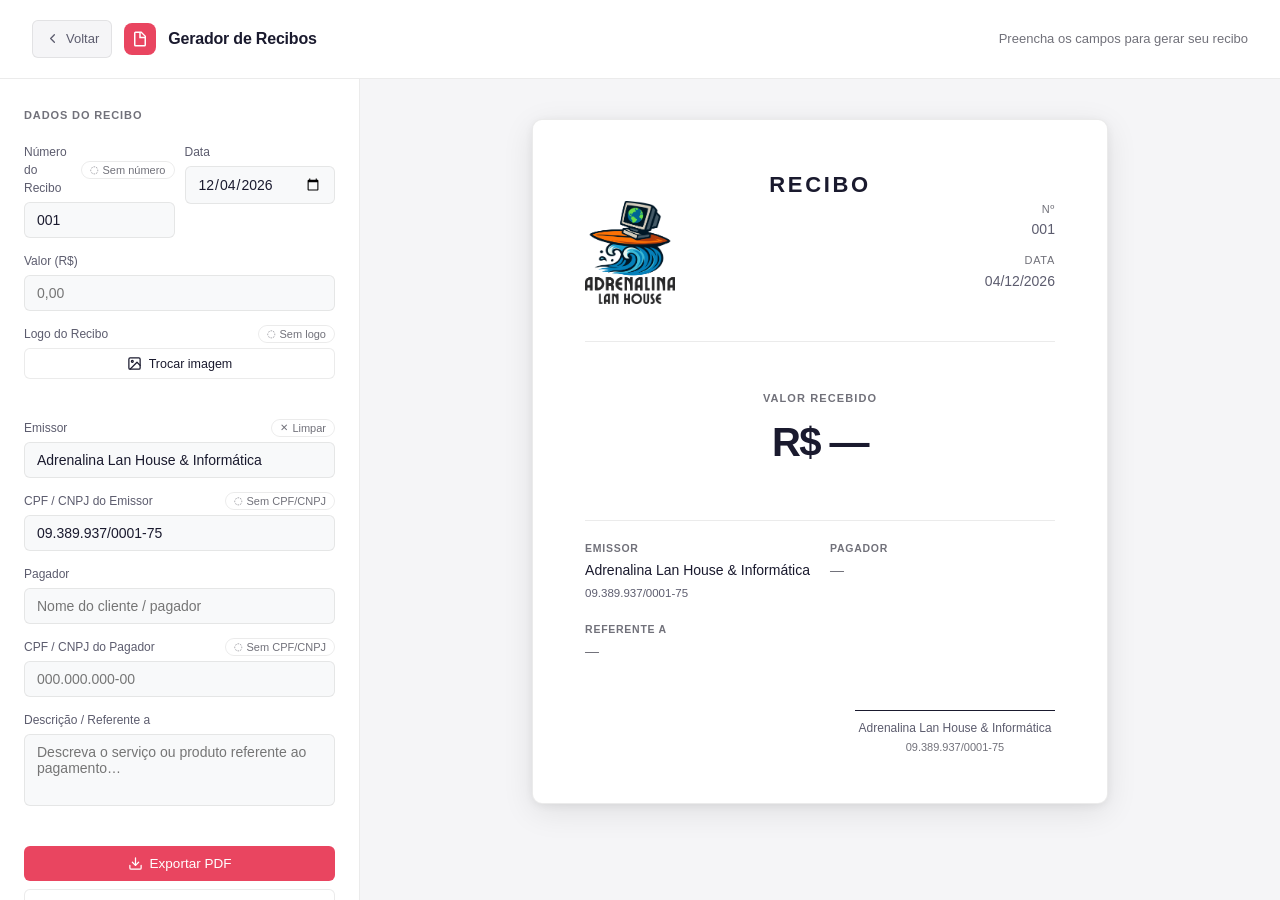
<file: modulos/recibo.html>
<!DOCTYPE html>
<html lang="pt-BR">
<head>
  <meta charset="UTF-8" />
  <meta name="viewport" content="width=device-width, initial-scale=1.0" />
  <title>Gerador de Recibos</title>
    <script>
// LanHouseStorage: utilitário 100% local para LocalStorage
// (sem dependências externas)
const LanHouseStorage = (() => {
  const KEY_CONFIG = "lanhouse_config";

  const defaults = {
    nomeLanHouse: "Lan House",
    endereco: "",
    telefone: "",
    cpfCnpj: "",
    nomeAtendente: "",
    corTema: "#e94560",
  };

  function safeParseJSON(value) {
    try {
      return JSON.parse(value);
    } catch (_) {
      return null;
    }
  }

  function carregarConfig() {
    const raw = localStorage.getItem(KEY_CONFIG);
    if (!raw) return { ...defaults };
    const parsed = safeParseJSON(raw);
    if (!parsed || typeof parsed !== "object") return { ...defaults };
    return { ...defaults, ...parsed };
  }

  function salvarConfig(dados) {
    const payload = { ...defaults, ...(dados && typeof dados === "object" ? dados : {}) };
    try {
      localStorage.setItem(KEY_CONFIG, JSON.stringify(payload));
      return true;
    } catch (_) {
      return false;
    }
  }

  function salvar(chave, dados) {
    if (!chave) return false;
    try {
      localStorage.setItem(chave, JSON.stringify(dados));
      return true;
    } catch (_) {
      return false;
    }
  }

  function carregar(chave) {
    if (!chave) return null;
    const raw = localStorage.getItem(chave);
    if (!raw) return null;
    const parsed = safeParseJSON(raw);
    return parsed === null ? null : parsed;
  }

  function listar(prefixo) {
    const resultados = [];
    const p = String(prefixo || "");
    for (let i = 0; i < localStorage.length; i++) {
      const k = localStorage.key(i);
      if (!k || !k.startsWith(p)) continue;

      const raw = localStorage.getItem(k);
      const parsed = safeParseJSON(raw);
      resultados.push({
        chave: k,
        dados: parsed,
      });
    }
    return resultados;
  }

  function remover(chave) {
    if (!chave) return false;
    try {
      localStorage.removeItem(chave);
      return true;
    } catch (_) {
      return false;
    }
  }

  return {
    defaults,
    carregarConfig,
    salvarConfig,
    salvar,
    carregar,
    listar,
    remover,
  };
})();
    </script>
  <style>
    *, *::before, *::after {
      box-sizing: border-box;
      margin: 0;
      padding: 0;
    }

    :root {
      --bg: #f5f5f7;
      --surface: #ffffff;
      --border: rgba(0, 0, 0, 0.08);
      --border-focus: rgba(233, 69, 96, 0.35);
      --text-primary: #1a1a2e;
      --text-secondary: #5c5c6e;
      --text-muted: #71717a;
      --accent: #e94560;
      --accent-hover: #d83f5a;
      --btn-export: #e94560;
      --btn-print: #ffffff;
      --radius: 10px;
      --radius-sm: 6px;
      --shadow: 0 1px 3px rgba(0,0,0,0.06), 0 4px 16px rgba(0,0,0,0.07);
      --shadow-receipt: 0 2px 8px rgba(0,0,0,0.06), 0 8px 32px rgba(0,0,0,0.09);
    }

    html, body {
      height: 100%;
      overflow: hidden;
      font-family: "Segoe UI", Arial, sans-serif;
      background: var(--bg);
      color: var(--text-primary);
      font-size: 15px;
      line-height: 1.5;
    }

    /* ──────────────── LAYOUT ──────────────── */

    .app {
      display: grid;
      grid-template-columns: 360px 1fr;
      grid-template-rows: auto minmax(0, 1fr);
      height: 100vh;
      height: 100dvh;
      overflow: hidden;
    }

    .app-header {
      grid-column: 1 / -1;
      padding: 20px 32px;
      background: var(--surface);
      border-bottom: 1px solid var(--border);
      display: flex;
      align-items: center;
      gap: 12px;
    }


    .btn-back {
      display: inline-flex;
      align-items: center;
      gap: 6px;
      padding: 8px 12px;
      border-radius: var(--radius-sm);
      font-size: 13px;
      font-weight: 500;
      color: var(--text-secondary);
      background: var(--bg);
      border: 1px solid var(--border);
      flex-shrink: 0;
      text-decoration: none;
      transition: background 0.15s, border-color 0.15s, color 0.15s;
    }

    .btn-back:hover {
      background: var(--surface);
      border-color: var(--border-focus);
      color: var(--text-primary);
    }

    .btn-back svg {
      width: 15px;
      height: 15px;
      flex-shrink: 0;
    }

    .app-header .logo {
      width: 32px;
      height: 32px;
      background: var(--accent);
      border-radius: 8px;
      display: flex;
      align-items: center;
      justify-content: center;
      flex-shrink: 0;
    }

    .app-header .logo svg {
      width: 18px;
      height: 18px;
      fill: #fff;
    }

    .app-header h1 {
      font-size: 16px;
      font-weight: 600;
      color: var(--text-primary);
      letter-spacing: -0.2px;
    }

    .app-header p {
      font-size: 13px;
      color: var(--text-muted);
      margin-left: auto;
    }

    /* ──────────────── SIDEBAR (CONTROLS) ──────────────── */

    .sidebar {
      background: var(--surface);
      border-right: 1px solid var(--border);
      padding: 28px 24px;
      overflow-y: auto;
      overflow-x: hidden;
      min-height: 0;
      overscroll-behavior: contain;
      display: flex;
      flex-direction: column;
      gap: 20px;
    }

    .sidebar-title {
      font-size: 11px;
      font-weight: 600;
      letter-spacing: 0.08em;
      text-transform: uppercase;
      color: var(--text-muted);
    }

    .field-group {
      display: flex;
      flex-direction: column;
      gap: 14px;
    }

    .field {
      display: flex;
      flex-direction: column;
      gap: 5px;
    }

    .field label {
      font-size: 12px;
      font-weight: 500;
      color: var(--text-secondary);
    }

    .field input,
    .field textarea {
      width: 100%;
      padding: 9px 12px;
      border: 1px solid var(--border);
      border-radius: var(--radius-sm);
      font-family: inherit;
      font-size: 14px;
      color: var(--text-primary);
      background: #f8f9fa;
      outline: none;
      transition: border-color 0.15s, box-shadow 0.15s;
      resize: none;
    }

    .field input:focus,
    .field textarea:focus {
      border-color: var(--border-focus);
      background: var(--surface);
      box-shadow: 0 0 0 3px rgba(63,63,70,0.08);
    }

    .field textarea {
      min-height: 72px;
    }

    .field-row {
      display: grid;
      grid-template-columns: 1fr 1fr;
      gap: 10px;
    }

    .divider {
      height: 1px;
      background: var(--border);
    }

    /* ──────────────── BUTTONS ──────────────── */

    .btn-group {
      display: flex;
      flex-direction: column;
      gap: 8px;
      margin-top: auto;
    }

    .btn {
      display: inline-flex;
      align-items: center;
      justify-content: center;
      gap: 7px;
      padding: 10px 16px;
      border-radius: var(--radius-sm);
      font-family: inherit;
      font-size: 13.5px;
      font-weight: 500;
      cursor: pointer;
      border: none;
      transition: background 0.15s, color 0.15s, box-shadow 0.15s, transform 0.1s;
      width: 100%;
    }

    .btn:active {
      transform: scale(0.98);
    }

    .btn svg {
      width: 15px;
      height: 15px;
      flex-shrink: 0;
    }

    .btn-primary {
      background: var(--btn-export);
      color: #fff;
    }

    .btn-primary:hover {
      background: var(--accent-hover);
    }

    .btn-outline {
      background: var(--surface);
      color: var(--text-primary);
      border: 1px solid var(--border);
    }

    .btn-outline:hover {
      background: var(--bg);
      border-color: var(--border-focus);
    }

    /* ──────────────── PREVIEW AREA ──────────────── */

    .preview-area {
      padding: 40px;
      display: flex;
      align-items: flex-start;
      justify-content: center;
      overflow-y: auto;
      overflow-x: hidden;
      min-height: 0;
      overscroll-behavior: contain;
    }

    /* ──────────────── RECEIPT DOCUMENT ──────────────── */

    #receipt {
      background: var(--surface);
      border-radius: var(--radius);
      box-shadow: var(--shadow-receipt);
      width: 100%;
      max-width: 640px;
      padding: 48px 52px;
      min-height: 480px;
      position: relative;
      border: 1px solid var(--border);
    }

    #receipt.pdf-exporting {
      box-shadow: none !important;
      border: none !important;
      border-radius: 0 !important;
    }

    .receipt-title-row {
      text-align: center;
    }

    .receipt-title {
      font-size: 22px;
      font-weight: 700;
      letter-spacing: 0.12em;
      color: var(--text-primary);
    }

    .receipt-top {
      display: flex;
      justify-content: space-between;
      align-items: flex-start;
      margin-bottom: 36px;
    }

    .receipt-meta {
      text-align: right;
      display: flex;
      flex-direction: column;
      gap: 2px;
    }

    .receipt-meta .meta-label {
      font-size: 11px;
      font-weight: 500;
      letter-spacing: 0.06em;
      text-transform: uppercase;
      color: var(--text-muted);
    }

    .receipt-meta .meta-value {
      font-size: 14px;
      color: var(--text-secondary);
    }

    .receipt-divider {
      height: 1px;
      background: var(--border);
      margin: 20px 0;
    }

    .receipt-amount-block {
      text-align: center;
      padding: 28px 0 24px;
    }

    .receipt-amount-label {
      font-size: 11px;
      font-weight: 600;
      letter-spacing: 0.1em;
      text-transform: uppercase;
      color: var(--text-muted);
      margin-bottom: 6px;
    }

    .receipt-amount-value {
      font-size: 40px;
      font-weight: 700;
      letter-spacing: -1.5px;
      color: var(--text-primary);
    }

    .receipt-amount-written {
      font-size: 12.5px;
      color: var(--text-secondary);
      margin-top: 4px;
      font-style: italic;
    }

    .receipt-grid {
      display: grid;
      grid-template-columns: 1fr 1fr;
      gap: 20px;
      margin-top: 8px;
    }

    .receipt-field {
      display: flex;
      flex-direction: column;
      gap: 3px;
    }

    .receipt-field .r-label {
      font-size: 10.5px;
      font-weight: 600;
      letter-spacing: 0.07em;
      text-transform: uppercase;
      color: var(--text-muted);
    }

    .receipt-field .r-value {
      font-size: 14px;
      color: var(--text-primary);
      font-weight: 500;
      min-height: 20px;
    }

    .receipt-field.full {
      grid-column: 1 / -1;
    }

    .receipt-footer {
      margin-top: 48px;
      display: flex;
      justify-content: flex-end;
    }

    .receipt-signature {
      text-align: center;
      min-width: 200px;
    }

    .receipt-signature .sig-line {
      border-top: 1px solid var(--text-primary);
      padding-top: 8px;
      font-size: 12px;
      color: var(--text-secondary);
    }

    .receipt-signature .sig-cpf {
      font-size: 11px;
      color: var(--text-muted);
      margin-top: 2px;
    }

    .receipt-badge {
      position: absolute;
      top: 20px;
      left: 50%;
      transform: translateX(-50%);
      font-size: 10px;
      font-weight: 600;
      letter-spacing: 0.08em;
      text-transform: uppercase;
      color: var(--text-muted);
      background: var(--bg);
      border: 1px solid var(--border);
      padding: 3px 10px;
      border-radius: 20px;
    }

    /* ──────────────── LOGO NO RECIBO ──────────────── */

    .receipt-top-left {
      display: flex;
      flex-direction: column;
      justify-content: flex-start;
      min-height: 0;
    }

    #receipt-logo-wrap {
      max-width: 260px;
      max-height: 104px;
      overflow: hidden;
      line-height: 0;
    }

    #receipt-logo-wrap svg {
      height: 104px;
      width: auto;
      display: block;
    }

    #receipt-logo-wrap img {
      height: 104px;
      width: auto;
      max-width: 260px;
      display: block;
      object-fit: contain;
    }

    /* ──────────────── LOGO CONTROLS (SIDEBAR) ──────────────── */

    .logo-controls {
      display: flex;
      gap: 8px;
    }

    .logo-controls .btn {
      flex: 1;
      padding: 7px 10px;
      font-size: 12.5px;
    }

    /* ──────────────── TOGGLE BUTTON ──────────────── */

    .field-label-row {
      display: flex;
      align-items: center;
      justify-content: space-between;
      gap: 6px;
    }

    .field-label-row label {
      font-size: 12px;
      font-weight: 500;
      color: var(--text-secondary);
    }

    .toggle-btn {
      display: inline-flex;
      align-items: center;
      gap: 4px;
      padding: 2px 8px;
      font-family: inherit;
      font-size: 11px;
      font-weight: 500;
      color: var(--text-muted);
      background: transparent;
      border: 1px solid var(--border);
      border-radius: 20px;
      cursor: pointer;
      transition: all 0.15s;
      white-space: nowrap;
      flex-shrink: 0;
    }

    .toggle-btn:hover {
      border-color: var(--border-focus);
      color: var(--text-secondary);
    }

    .toggle-btn.active {
      background: var(--text-primary);
      border-color: var(--text-primary);
      color: #fff;
    }

    .toggle-btn .t-icon {
      font-style: normal;
      font-size: 10px;
      line-height: 1;
    }

    .field input:disabled {
      opacity: 0.35;
      cursor: not-allowed;
    }

    /* ──────────────── EMPTY STATES ──────────────── */

    .placeholder {
      color: var(--text-muted);
      font-weight: 400;
      font-style: italic;
    }

    /* ──────────────── RECEIPT SUB-VALUE (CPF/CNPJ) ──────────────── */

    .r-sub {
      font-size: 11.5px;
      color: var(--text-secondary);
      font-weight: 400;
      margin-top: 1px;
    }

    /* ──────────────── RESPONSIVE ──────────────── */

    @media (max-width: 860px) {
      html, body {
        overflow: auto;
      }

      .app {
        grid-template-columns: 1fr;
        grid-template-rows: auto auto 1fr;
        height: auto;
        min-height: 100vh;
        overflow: visible;
      }

      .app-header p {
        display: none;
      }

      .sidebar {
        border-right: none;
        border-bottom: 1px solid var(--border);
        padding: 20px 16px;
        gap: 16px;
        overflow: visible;
        min-height: auto;
      }

      .btn-group {
        flex-direction: row;
        margin-top: 0;
      }

      .preview-area {
        padding: 24px 16px;
        overflow: visible;
        min-height: auto;
      }

      #receipt {
        padding: 32px 24px;
      }

      .receipt-amount-value {
        font-size: 32px;
      }

      .receipt-grid {
        grid-template-columns: 1fr;
      }

      .receipt-field.full {
        grid-column: 1;
      }
    }

    /* ──────────────── PRINT STYLES ──────────────── */

    @media print {
      body {
        background: #fff;
      }

      /* Mostra apenas o documento (conteúdo do recibo) */
      body * {
        visibility: hidden !important;
      }

      #area-impressao,
      #area-impressao * {
        visibility: visible !important;
      }

      #area-impressao {
        display: block !important;
        width: 210mm;
        min-height: 297mm;
        margin: 0;
        padding: 15mm 20mm;
        font-family: "Segoe UI", Arial, sans-serif;
        font-size: 11pt;
        color: #000;
        background: #fff;
        /* Garante impressão em preto ao usar CSS vars do modo escuro. */
        --text-primary: #000;
        --text-secondary: #000;
        --text-muted: #000;
        --surface: #fff;
        --bg: #fff;
        --border: #000;
        --border-focus: #000;
        --accent: #000;
        --accent-hover: #000;
        --btn-export: #000;
        border: none;
        border-radius: 0;
        page-break-inside: avoid;
      }

      #receipt {
        padding: 0 !important;
        max-width: 100%;
        box-shadow: none;
        border: none;
        border-radius: 0;
      }

      .receipt-badge {
        display: none !important;
      }

      @page {
        size: A4;
        margin: 0;
      }
    }
  </style>
</head>
<body>

<div class="app">

  <!-- ── HEADER ── -->
  <header class="app-header">
    <a href="../index.html" class="btn-back">
      <svg viewBox="0 0 24 24" fill="none" stroke="currentColor" stroke-width="2" stroke-linecap="round" stroke-linejoin="round">
        <polyline points="15 18 9 12 15 6"/>
      </svg>
      Voltar
    </a>
    <div class="logo">
      <svg viewBox="0 0 24 24" xmlns="http://www.w3.org/2000/svg">
        <path d="M14 2H6a2 2 0 0 0-2 2v16a2 2 0 0 0 2 2h12a2 2 0 0 0 2-2V8l-6-6zm-1 1.5L18.5 9H13V3.5zM6 20V4h5v7h7v9H6z"/>
      </svg>
    </div>
    <h1>Gerador de Recibos</h1>
    <p>Preencha os campos para gerar seu recibo</p>
  </header>

  <!-- ── SIDEBAR / CONTROLS ── -->
  <aside class="sidebar">
    <span class="sidebar-title">Dados do Recibo</span>

    <div class="field-group">
      <div class="field-row">
        <div class="field">
          <div class="field-label-row">
            <label for="inp-numero">Número do Recibo</label>
            <button type="button" class="toggle-btn" id="toggle-numero" onclick="toggleSemNumero()">
              <i class="t-icon">◌</i> Sem número
            </button>
          </div>
          <input id="inp-numero" type="text" placeholder="001" maxlength="20" />
        </div>
        <div class="field">
          <label for="inp-data">Data</label>
          <input id="inp-data" type="date" />
        </div>
      </div>

      <div class="field">
        <label for="inp-valor">Valor (R$)</label>
        <input id="inp-valor" type="text" placeholder="0,00" inputmode="numeric" />
      </div>

      <div class="field">
        <div class="field-label-row">
          <label>Logo do Recibo</label>
          <button type="button" class="toggle-btn" id="toggle-logo" onclick="toggleLogo()">
            <i class="t-icon">◌</i> Sem logo
          </button>
        </div>
        <div class="logo-controls">
          <button type="button" class="btn btn-outline" onclick="$('inp-logo-file').click()">
            <svg viewBox="0 0 24 24" fill="none" stroke="currentColor" stroke-width="2" stroke-linecap="round" stroke-linejoin="round">
              <rect x="3" y="3" width="18" height="18" rx="2"/><circle cx="8.5" cy="8.5" r="1.5"/>
              <polyline points="21 15 16 10 5 21"/>
            </svg>
            Trocar imagem
          </button>
          <button type="button" class="btn btn-outline" id="btn-restaurar-logo" onclick="restaurarLogo()" style="display:none">
            <svg viewBox="0 0 24 24" fill="none" stroke="currentColor" stroke-width="2" stroke-linecap="round" stroke-linejoin="round">
              <polyline points="1 4 1 10 7 10"/><path d="M3.51 15a9 9 0 1 0 .49-3.5"/>
            </svg>
            Restaurar
          </button>
        </div>
        <input type="file" id="inp-logo-file" accept="image/png,image/jpeg,image/gif,image/webp,image/svg+xml" style="display:none" />
      </div>
    </div>

    <div class="divider"></div>

    <div class="field-group">
      <div class="field">
        <div class="field-label-row">
          <label for="inp-emissor">Emissor</label>
          <button type="button" class="toggle-btn" onclick="limparEmissor()">
            <i class="t-icon">✕</i> Limpar
          </button>
        </div>
        <input id="inp-emissor" type="text" placeholder="Nome ou empresa emissora" />
      </div>
      <div class="field">
        <div class="field-label-row">
          <label for="inp-cpf-emissor">CPF / CNPJ do Emissor</label>
          <button type="button" class="toggle-btn" id="toggle-cpf-emissor" onclick="toggleCpf('emissor')">
            <i class="t-icon">◌</i> Sem CPF/CNPJ
          </button>
        </div>
        <input id="inp-cpf-emissor" type="text" placeholder="000.000.000-00" inputmode="numeric" maxlength="18" />
      </div>

      <div class="field">
        <label for="inp-pagador">Pagador</label>
        <input id="inp-pagador" type="text" placeholder="Nome do cliente / pagador" />
      </div>
      <div class="field">
        <div class="field-label-row">
          <label for="inp-cpf-pagador">CPF / CNPJ do Pagador</label>
          <button type="button" class="toggle-btn" id="toggle-cpf-pagador" onclick="toggleCpf('pagador')">
            <i class="t-icon">◌</i> Sem CPF/CNPJ
          </button>
        </div>
        <input id="inp-cpf-pagador" type="text" placeholder="000.000.000-00" inputmode="numeric" maxlength="18" />
      </div>

      <div class="field">
        <label for="inp-descricao">Descrição / Referente a</label>
        <textarea id="inp-descricao" placeholder="Descreva o serviço ou produto referente ao pagamento…"></textarea>
      </div>
    </div>

    <div class="divider"></div>

    <div class="btn-group">
      <button class="btn btn-primary" onclick="exportarPDF()">
        <svg viewBox="0 0 24 24" fill="none" stroke="currentColor" stroke-width="2" stroke-linecap="round" stroke-linejoin="round">
          <path d="M21 15v4a2 2 0 0 1-2 2H5a2 2 0 0 1-2-2v-4"/>
          <polyline points="7 10 12 15 17 10"/>
          <line x1="12" y1="15" x2="12" y2="3"/>
        </svg>
        Exportar PDF
      </button>
      <button class="btn btn-outline" onclick="window.print()">
        <svg viewBox="0 0 24 24" fill="none" stroke="currentColor" stroke-width="2" stroke-linecap="round" stroke-linejoin="round">
          <polyline points="6 9 6 2 18 2 18 9"/>
          <path d="M6 18H4a2 2 0 0 1-2-2v-5a2 2 0 0 1 2-2h16a2 2 0 0 1 2 2v5a2 2 0 0 1-2 2h-2"/>
          <rect x="6" y="14" width="12" height="8"/>
        </svg>
        Imprimir
      </button>
    </div>
  </aside>

  <!-- ── PREVIEW AREA ── -->
  <main class="preview-area">
    <div id="area-impressao">
      <div id="receipt">

      <div class="receipt-title-row">
        <div class="receipt-title">RECIBO</div>
      </div>

      <div class="receipt-top">
        <div class="receipt-top-left">
          <div id="receipt-logo-wrap"></div>
        </div>
        <div class="receipt-meta">
          <span class="meta-label" id="meta-label-numero">Nº</span>
          <span class="meta-value" id="out-numero"><span class="placeholder">—</span></span>
          <span class="meta-label" style="margin-top:10px;">Data</span>
          <span class="meta-value" id="out-data"><span class="placeholder">—</span></span>
        </div>
      </div>

      <div class="receipt-divider"></div>

      <div class="receipt-amount-block">
        <div class="receipt-amount-label">Valor Recebido</div>
        <div class="receipt-amount-value" id="out-valor">R$ —</div>
        <div class="receipt-amount-written" id="out-valor-extenso"></div>
      </div>

      <div class="receipt-divider"></div>

      <div class="receipt-grid">
        <div class="receipt-field">
          <span class="r-label">Emissor</span>
          <span class="r-value" id="out-emissor"><span class="placeholder">—</span></span>
          <span class="r-sub" id="out-cpf-emissor"></span>
        </div>
        <div class="receipt-field">
          <span class="r-label">Pagador</span>
          <span class="r-value" id="out-pagador"><span class="placeholder">—</span></span>
          <span class="r-sub" id="out-cpf-pagador"></span>
        </div>
        <div class="receipt-field full">
          <span class="r-label">Referente a</span>
          <span class="r-value" id="out-descricao"><span class="placeholder">—</span></span>
        </div>
      </div>

      <div class="receipt-footer">
        <div class="receipt-signature">
          <div class="sig-line" id="out-assinatura">Assinatura do Emissor</div>
          <div class="sig-cpf" id="out-assinatura-cpf"></div>
        </div>
      </div>

      </div>
    </div>
  </main>

</div>

<script>
  /* ── LOGO PADRÃO (PNG) ── */

  const LOGO_PADRAO_IMG_SRC = "../assets/img/logo_adrenalina.png";
  const DEFAULT_LOGO_MARKUP = '<img src="' + LOGO_PADRAO_IMG_SRC + '" alt="" style="height:104px;width:auto;max-width:260px;display:block;object-fit:contain;" />';
  let currentLogo = DEFAULT_LOGO_MARKUP;
  /* ── UTILITIES ── */

  function $(id) { return document.getElementById(id); }

  function setText(id, val, fallback) {
    const el = $(id);
    if (val && val.toString().trim()) {
      el.innerHTML = escHtml(val);
    } else {
      el.innerHTML = `<span class="placeholder">${fallback || '—'}</span>`;
    }
  }

  function escHtml(str) {
    return String(str)
      .replace(/&/g, '&amp;')
      .replace(/</g, '&lt;')
      .replace(/>/g, '&gt;')
      .replace(/"/g, '&quot;');
  }

  /* ── CURRENCY MASK ── */

  function formatCurrency(raw) {
    const digits = raw.replace(/\D/g, '');
    if (!digits) return '';
    const cents = parseInt(digits, 10);
    return (cents / 100).toLocaleString('pt-BR', {
      minimumFractionDigits: 2,
      maximumFractionDigits: 2
    });
  }

  $('inp-valor').addEventListener('input', function () {
    const pos = this.selectionStart;
    const old = this.value;
    this.value = formatCurrency(this.value);
    // Keep cursor near end when typing
    const diff = this.value.length - old.length;
    try { this.setSelectionRange(pos + diff, pos + diff); } catch(_) {}
    update();
  });

  /* ── DATE FORMAT ── */

  function formatDate(iso) {
    if (!iso) return '';
    const [y, m, d] = iso.split('-');
    return `${d}/${m}/${y}`;
  }

  /* ── NÚMERO POR EXTENSO (BRL) ── */

  const unidades = ['', 'um', 'dois', 'três', 'quatro', 'cinco', 'seis', 'sete', 'oito', 'nove',
    'dez', 'onze', 'doze', 'treze', 'quatorze', 'quinze', 'dezesseis', 'dezessete', 'dezoito', 'dezenove'];
  const dezenas = ['', '', 'vinte', 'trinta', 'quarenta', 'cinquenta', 'sessenta', 'setenta', 'oitenta', 'noventa'];
  const centenas = ['', 'cento', 'duzentos', 'trezentos', 'quatrocentos', 'quinhentos', 'seiscentos', 'setecentos', 'oitocentos', 'novecentos'];

  function numGrupo(n) {
    if (n === 100) return 'cem';
    let s = '';
    const c = Math.floor(n / 100);
    const r = n % 100;
    if (c > 0) s += centenas[c];
    if (c > 0 && r > 0) s += ' e ';
    if (r < 20) {
      s += unidades[r];
    } else {
      const d = Math.floor(r / 10);
      const u = r % 10;
      s += dezenas[d];
      if (u > 0) s += ' e ' + unidades[u];
    }
    return s;
  }

  function numExtenso(valor) {
    if (isNaN(valor) || valor < 0) return '';
    valor = Math.round(valor * 100) / 100;
    const reais = Math.floor(valor);
    const centavos = Math.round((valor - reais) * 100);

    let partes = [];

    if (reais === 0 && centavos === 0) return 'zero reais';

    if (reais > 0) {
      const bilhoes = Math.floor(reais / 1e9);
      const milhoes = Math.floor((reais % 1e9) / 1e6);
      const milhares = Math.floor((reais % 1e6) / 1e3);
      const resto = reais % 1e3;

      if (bilhoes > 0) partes.push(numGrupo(bilhoes) + (bilhoes === 1 ? ' bilhão' : ' bilhões'));
      if (milhoes > 0) partes.push(numGrupo(milhoes) + (milhoes === 1 ? ' milhão' : ' milhões'));
      if (milhares > 0) partes.push(numGrupo(milhares) + ' mil');
      if (resto > 0) partes.push(numGrupo(resto));

      const strReais = partes.join(' e ') + (reais === 1 ? ' real' : ' reais');
      partes = [strReais];
    }

    if (centavos > 0) {
      const strCentavos = numGrupo(centavos) + (centavos === 1 ? ' centavo' : ' centavos');
      partes.push(strCentavos);
    }

    return partes.join(' e ');
  }

  /* ── CPF / CNPJ MASK ── */

  function maskCpfCnpj(val) {
    const d = val.replace(/\D/g, '').slice(0, 14);
    if (d.length <= 11) {
      return d.replace(/(\d{3})(\d)/, '$1.$2')
              .replace(/(\d{3})(\d)/, '$1.$2')
              .replace(/(\d{3})(\d{1,2})$/, '$1-$2');
    }
    return d.replace(/(\d{2})(\d)/, '$1.$2')
             .replace(/(\d{3})(\d)/, '$1.$2')
             .replace(/(\d{3})(\d)/, '$1/$2')
             .replace(/(\d{4})(\d{1,2})$/, '$1-$2');
  }

  ['inp-cpf-emissor', 'inp-cpf-pagador'].forEach(id => {
    $(id).addEventListener('input', function () {
      const pos = this.selectionStart;
      const old = this.value;
      this.value = maskCpfCnpj(this.value);
      const diff = this.value.length - old.length;
      try { this.setSelectionRange(pos + diff, pos + diff); } catch(_) {}
      update();
    });
  });

  /* ── TOGGLE STATE ── */

  const state = { semNumero: false, semCpfEmissor: false, semCpfPagador: false, semLogo: false };

  function toggleSemNumero() {
    state.semNumero = !state.semNumero;
    const btn = $('toggle-numero');
    const inp = $('inp-numero');
    btn.classList.toggle('active', state.semNumero);
    btn.querySelector('.t-icon').textContent = state.semNumero ? '✓' : '◌';
    inp.disabled = state.semNumero;
    update();
  }

  function toggleLogo() {
    state.semLogo = !state.semLogo;
    const btn = $('toggle-logo');
    btn.classList.toggle('active', state.semLogo);
    btn.querySelector('.t-icon').textContent = state.semLogo ? '✓' : '◌';
    update();
  }

  function restaurarLogo() {
    $('btn-restaurar-logo').style.display = 'none';
    $('inp-logo-file').value = '';
    currentLogo = DEFAULT_LOGO_MARKUP;
    var logoWrap = $('receipt-logo-wrap');
    logoWrap.dataset.loaded = '';
    update();
  }

  $('inp-logo-file').addEventListener('change', function () {
    const file = this.files[0];
    if (!file) return;
    const reader = new FileReader();
    reader.onload = function (ev) {
      currentLogo = `<img src="${ev.target.result}" style="height:104px;width:auto;max-width:260px;display:block;object-fit:contain;" />`;
      $('btn-restaurar-logo').style.display = '';
      update();
    };
    reader.readAsDataURL(file);
    this.value = '';
  });

  function limparEmissor() {
    $('inp-emissor').value = '';
    $('inp-cpf-emissor').value = '';
    update();
  }

  function toggleCpf(lado) {
    const key = lado === 'emissor' ? 'semCpfEmissor' : 'semCpfPagador';
    state[key] = !state[key];
    const btn = $('toggle-cpf-' + lado);
    const inp = $('inp-cpf-' + lado);
    btn.classList.toggle('active', state[key]);
    btn.querySelector('.t-icon').textContent = state[key] ? '✓' : '◌';
    inp.disabled = state[key];
    update();
  }

  /* ── LIVE UPDATE ── */

  function update() {
    const numero    = $('inp-numero').value.trim();
    const data      = $('inp-data').value;
    const valor     = $('inp-valor').value.trim();
    const emissor   = $('inp-emissor').value.trim();
    const pagador   = $('inp-pagador').value.trim();
    const descricao = $('inp-descricao').value.trim();
    const cpfEmissor = $('inp-cpf-emissor').value.trim();
    const cpfPagador = $('inp-cpf-pagador').value.trim();

    // Logo
    const logoWrap = $('receipt-logo-wrap');
    if (state.semLogo) {
      logoWrap.style.display = 'none';
    } else {
      logoWrap.style.display = '';
      logoWrap.innerHTML = currentLogo;
    }

    // Número
    const metaNumero = $('meta-label-numero');
    const outNumero  = $('out-numero');
    if (state.semNumero) {
      metaNumero.style.display = 'none';
      outNumero.style.display  = 'none';
    } else {
      metaNumero.style.display = '';
      outNumero.style.display  = '';
      setText('out-numero', numero, '—');
    }

    setText('out-data', data ? formatDate(data) : '', '—');

    // Amount
    if (valor) {
      $('out-valor').textContent = 'R$ ' + valor;
      const numerico = parseFloat(valor.replace(/\./g, '').replace(',', '.'));
      const extenso = numExtenso(numerico);
      $('out-valor-extenso').textContent = extenso ? '(' + extenso.charAt(0).toUpperCase() + extenso.slice(1) + ')' : '';
    } else {
      $('out-valor').textContent = 'R$ —';
      $('out-valor-extenso').textContent = '';
    }

    setText('out-emissor', emissor, '—');
    $('out-cpf-emissor').textContent = (!state.semCpfEmissor && cpfEmissor) ? cpfEmissor : '';

    setText('out-pagador', pagador, '—');
    $('out-cpf-pagador').textContent = (!state.semCpfPagador && cpfPagador) ? cpfPagador : '';

    // Description: preserve line breaks
    if (descricao) {
      $('out-descricao').innerHTML = escHtml(descricao).replace(/\n/g, '<br>');
    } else {
      $('out-descricao').innerHTML = '<span class="placeholder">—</span>';
    }

    // Signature label
    $('out-assinatura').textContent = emissor || 'Assinatura do Emissor';
    $('out-assinatura-cpf').textContent = (!state.semCpfEmissor && cpfEmissor) ? cpfEmissor : '';
  }

  /* ── BIND ALL INPUTS ── */

  ['inp-numero', 'inp-data', 'inp-emissor', 'inp-pagador', 'inp-descricao'].forEach(id => {
    $(id).addEventListener('input', update);
  });

  /* ── EXPORT PDF ── */

  function exportarPDF() {
    // No modo offline, o "PDF" é gerado via `Salvar como PDF` na janela de impressão.
    window.print();
  }

  /* ── SET DEFAULT DATE TO TODAY ── */

  (function init() {
    const today = new Date();
    const iso = today.toISOString().split('T')[0];
    $('inp-data').value = iso;
    $('inp-numero').value = '001';
    const cfgRaw = (function getCfgRaw() {
      try {
        return localStorage.getItem("lanhouse_config");
      } catch (_) {
        return null;
      }
    })();
    const cfg = cfgRaw ? LanHouseStorage.carregarConfig() : null;

    // Aplica corTema do config para manter consistencia visual com index/config.
    // (usa vars CSS do próprio módulo: --accent, --btn-export, --border-focus, etc.)
    (function aplicarTema() {
      const tema = (cfg && cfg.corTema) ? String(cfg.corTema).trim() : "";
      if (!tema) return;

      function hexToRgba(hex, alpha) {
        let h = String(hex || "").trim().replace(/^#/, "");
        if (h.length === 3) h = h.split("").map((c) => c + c).join("");
        if (h.length !== 6) return `rgba(233, 69, 96, ${alpha})`;

        const r = parseInt(h.slice(0, 2), 16);
        const g = parseInt(h.slice(2, 4), 16);
        const b = parseInt(h.slice(4, 6), 16);
        return `rgba(${r}, ${g}, ${b}, ${alpha})`;
      }

      const alpha = 0.35;
      const rgba = hexToRgba(tema, alpha);

      document.documentElement.style.setProperty("--accent", tema);
      document.documentElement.style.setProperty("--accent-hover", tema);
      document.documentElement.style.setProperty("--btn-export", tema);
      document.documentElement.style.setProperty("--border-focus", rgba);
    })();

    // Pré-preenche dados do emissor apenas quando os campos estiverem vazios.
    if (!($('inp-emissor').value || "").trim()) {
      $('inp-emissor').value = (cfg && cfg.nomeLanHouse) ? cfg.nomeLanHouse : 'Adrenalina Lan House & Informática';
    }
    if (!($('inp-cpf-emissor').value || "").trim()) {
      $('inp-cpf-emissor').value = (cfg && cfg.cpfCnpj) ? cfg.cpfCnpj : '09.389.937/0001-75';
    }

    // Logo já inicia como imagem padrão.
    update();
  })();
</script>

</body>
</html>
</file>
